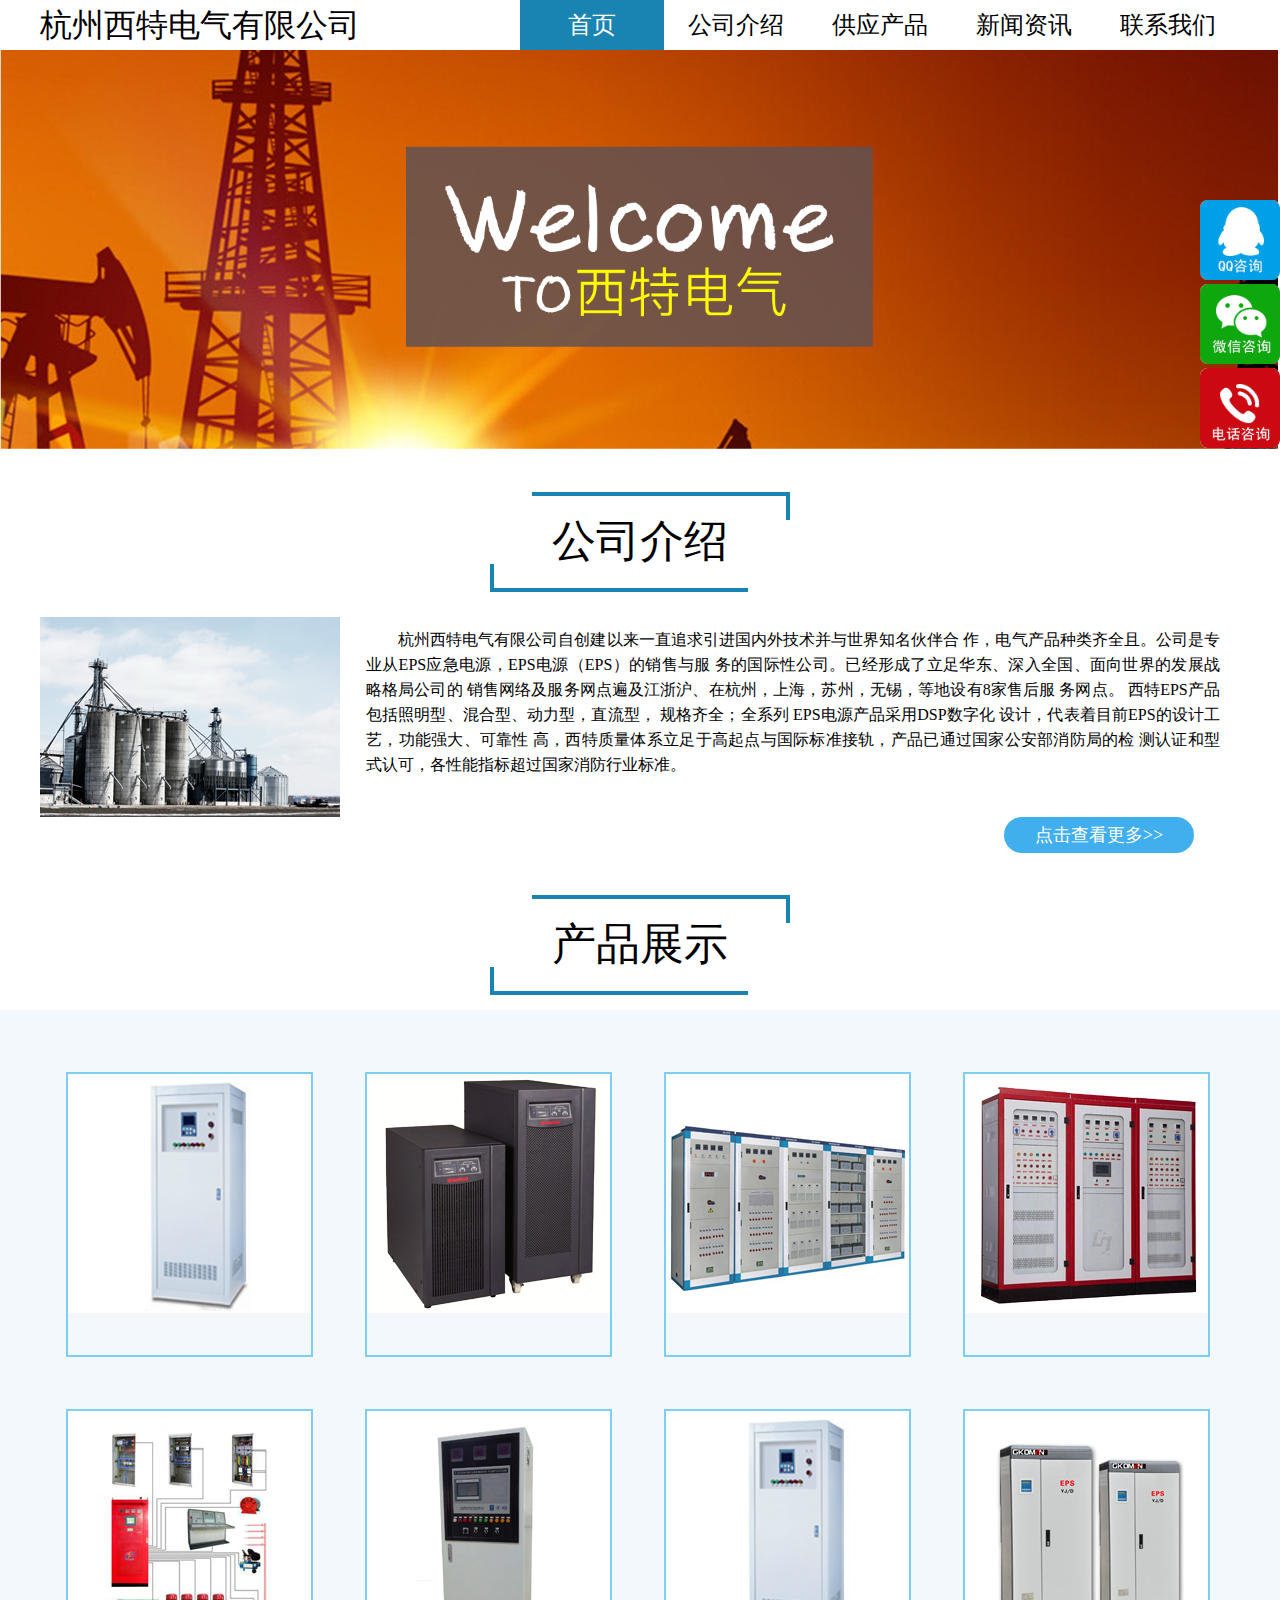
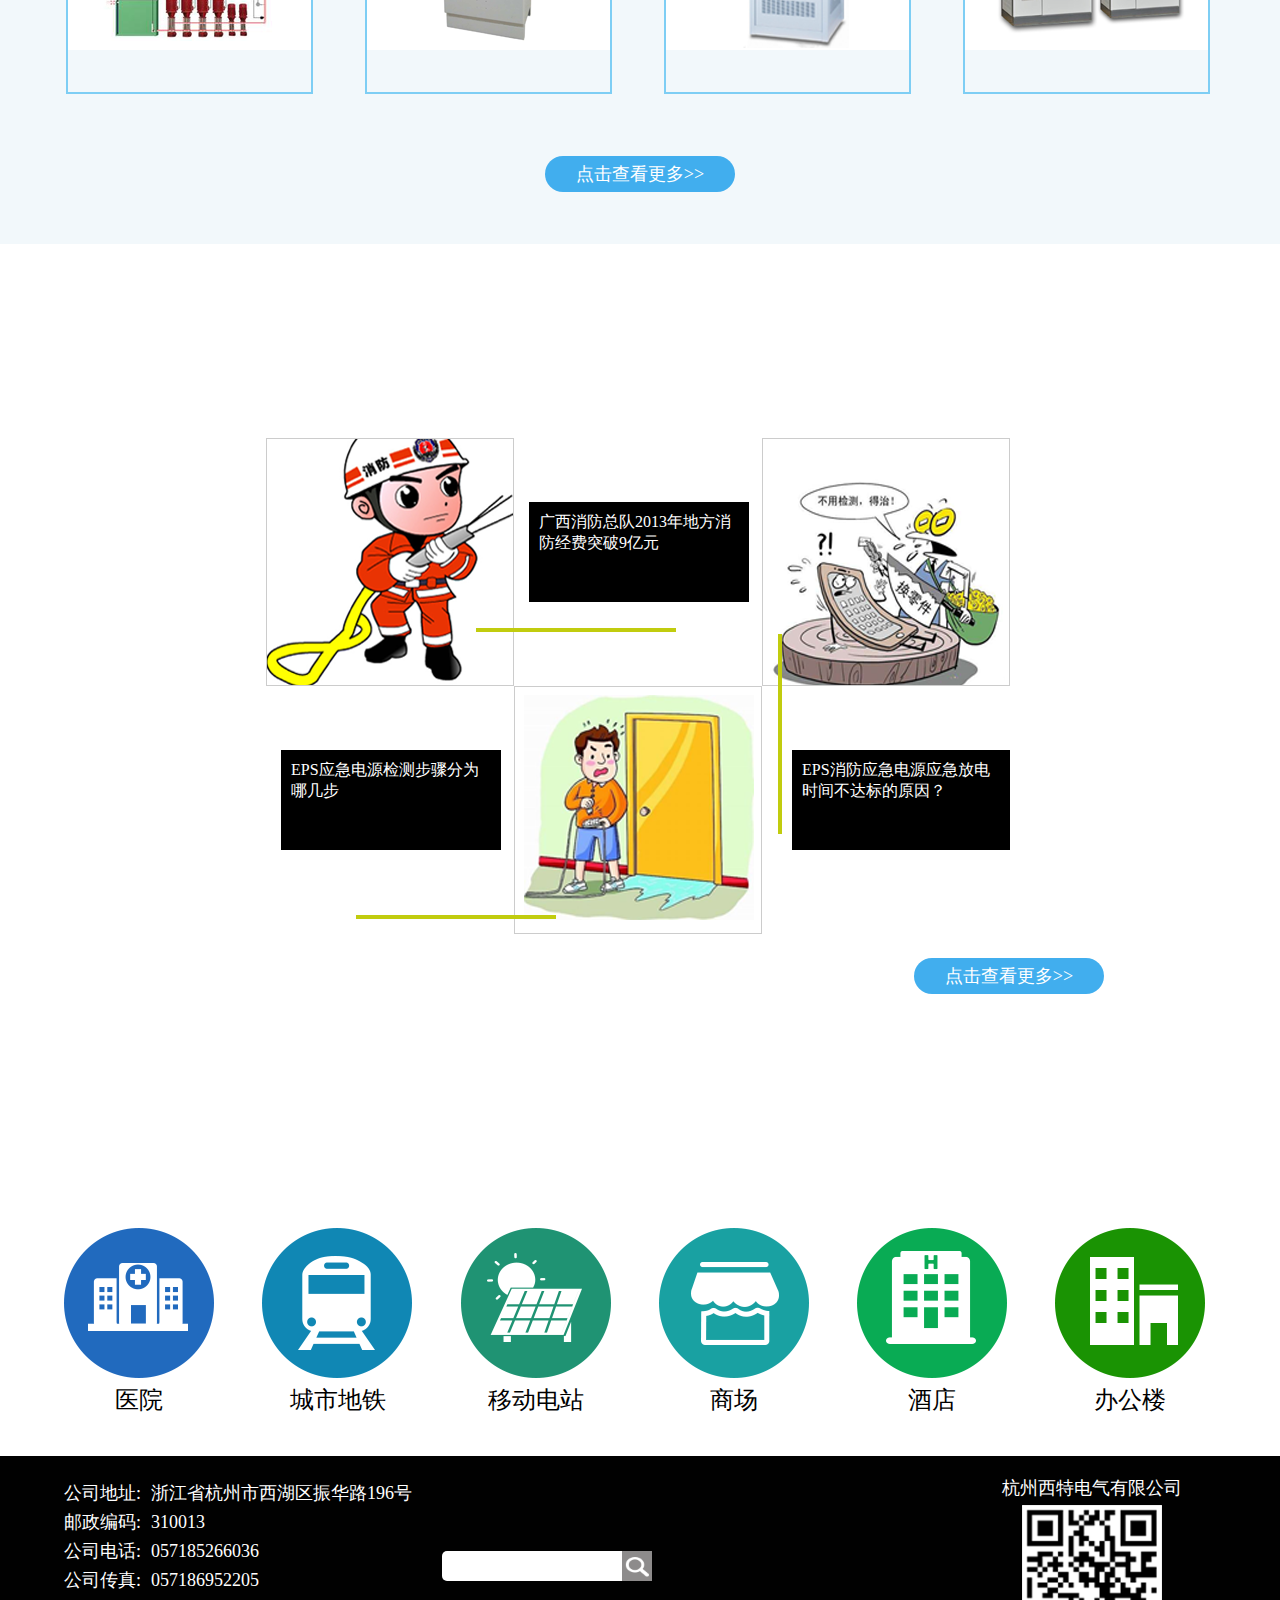
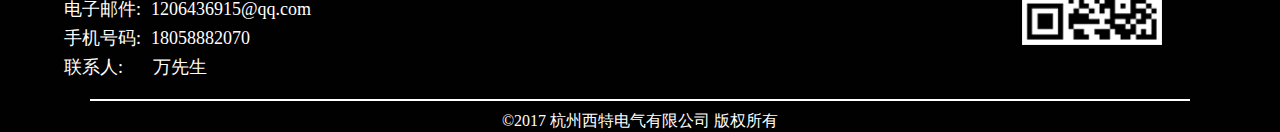
<file: 杭州西特电气有限公司/index.html>
<!DOCTYPE html>
<html>
<head>
	<meta charset="utf-8">
	<title>杭州西特有限公司首页</title>
	<link rel="stylesheet" type="text/css" href="./css/reset.css">
	<link rel="stylesheet" type="text/css" href="./css/index.css">
	<link rel="stylesheet" type="text/css" href="./css/animate.min.css">
</head>
<body>
	<div class="index">
		<div class="header">
			<div class="nav">
				<div class="nav_icon fl animated bounceInRight">
					杭州西特电气有限公司
				</div>

				<div class="nav_list fr">
					<ul>
						<li><a href="./index.html">首页</a></li>
						<li><a href="./company_intro.html">公司介绍</a></li>
						<li><a href="./product.html">供应产品</a></li>
						<li><a href="./news_center.html">新闻资讯</a></li>
						<li><a href="./contack.html">联系我们</a></li>
					</ul>
				</div>

			</div>
				<!-- 轮播 -->
			<div class="section">
            	<!-- 图片展示区 -->
            	<div id="show" class="banner">

            		<!-- 轮播图片 -->
               		<ul id="banner" class="banner-show">
                    
                	</ul>

                	<div class="layer">
	                    <!-- 左右箭头 -->
	                    <span id="prev" class="l">&lt;</span>
	                    <span id="next" class="r">&gt;</span>
	                    <!-- 图片的下标索引 -->
	                    <ul id="index" class="index"></ul>
                    </div>
                
                </div>
            </div>
        </div>
		
		<div class="content">
			<div class="company_intro">
				<div class="head">
					<div class="top_border"></div>					
						公司介绍
					<div class="sup_border"></div>
				</div>
				<div class="company_intro_text">
					<div class="company_intro_text_left">
						<img src="./images/company_intro.png">
					</div>
					<div class="company_intro_text_right">
						杭州西特电气有限公司自创建以来一直追求引进国内外技术并与世界知名伙伴合
					   作，电气产品种类齐全且。公司是专业从EPS应急电源，EPS电源（EPS）的销售与服
					   务的国际性公司。已经形成了立足华东、深入全国、面向世界的发展战略格局公司的
					   销售网络及服务网点遍及江浙沪、在杭州，上海，苏州，无锡，等地设有8家售后服
					   务网点。 西特EPS产品包括照明型、混合型、动力型，直流型， 规格齐全；全系列
					   EPS电源产品采用DSP数字化 设计，代表着目前EPS的设计工艺，功能强大、可靠性
					   高，西特质量体系立足于高起点与国际标准接轨，产品已通过国家公安部消防局的检
					   测认证和型式认可，各性能指标超过国家消防行业标准。
					</div>
					<div class="checkmore">
						点击查看更多>>
					</div>
				</div>
			</div>

			<div class="product_show">
				<div class="product_show_top">
					<div class="head">
						<div class="top_border"></div>					
							产品展示
						<div class="sup_border"></div>
					</div>
				</div>

				<div class="product_show_list">
						<ul>
				        	<li><img src="images/product_7.png"><div>EPS消防应急电源</div></li>
				        	<li><img src="images/product_2.png"><div>UPS不间断电源</div></li>
				        	<li><img src="images/product_3.png"><div>直流屏电源</div></li>
				        	<li><img src="images/product_4.png"><div>消防巡检控制柜</div></li>
				        	<li><img src="images/product_5.png"><div>多功能消防巡检柜</div></li>
				        	<li><img src="images/product_6.png"><div>数字智能巡检柜</div></li>
				        	<li><img src="images/product_7.png"><div>ZLUS系列应急电源 </div></li>
				        	<li><img src="images/product_8.png"><div>EPS电源</div></li>
				        </ul>
				        <div class="product_show_list_more">
							点击查看更多>>
						</div>
				</div>				
			</div>

			<!-- 新闻资讯 -->
			<div class="news">
				<div class="head">
					<div class="top_border"></div>					
							新闻资讯
					<div class="sup_border"></div>
				</div>
				<div class="news_list">
					<ul>
				        <li><img src="images/news_pic_1.png"></li>
				        <li class="text"><div>广西消防总队2013年地方消防经费突破9亿元</div></li>
				        <li><img src="images/news_pic_2.png"></li>
				        <li class="text"><div>EPS应急电源检测步骤分为哪几步</div></li>
				        <li><img src="images/news_pic_3.png"></li>
				        <li class="text"><div class="news_list_last">EPS消防应急电源应急放电时间不达标的原因？</div></li>
				    </ul>
				    <div class="line1"></div>
				    <div class="line2"></div>
				    <div class="line3"></div>	    
				</div>
				<div class="news_list_more">
				    	点击查看更多>>
				    </div>
			</div>

			<!-- 应用领域 -->
			<div class="app_around">
				<div class="head">
					<div class="top_border"></div>					
						应用领域
					<div class="sup_border"></div>
				</div>

				<div class="app_around_list">
					<ul>
				        <li><a href="#"><img src="images/app_pic_1.png"><div>医院</div></a></li>
				        <li><a href="#"><img src="images/app_pic_2.png"><div>城市地铁</div></a></li>
				        <li><a href="#"><img src="images/app_pic_3.png"><div>移动电站</div></a></li>
				        <li><a href="#"><img src="images/app_pic_4.png"><div>商场</div></a></li>
				        <li><a href="#"><img src="images/app_pic_5.png"><div>酒店</div></a></li>
				        <li><a href="#"><img src="images/app_pic_6.png"><div>办公楼</div></a></li>
				    </ul>
				</div>
			</div>

			<div class="other">
				<ul>
					<li><img src="./images/fixed_QQ.png"></li>
					<li><img src="./images/fixed_wechat.png"></li>
					<li><img src="./images/fixed_tel.png"></li>
				</ul>
			</div>
			
		</div>
		<div class="footer">
			<div class="footer_text">
				<div class="footer_left">
					<ul>
						<li><span>公司地址:</span>浙江省杭州市西湖区振华路196号</li>
						<li><span>邮政编码:</span>310013</li>
						<li><span>公司电话:</span>057185266036</li>
						<li><span>公司传真:</span>057186952205</li>
						<li><span>电子邮件:</span>1206436915@qq.com</li>
						<li><span>手机号码:</span>18058882070</li>
						<li><span>联系人:</span>万先生</li>
					</ul>
				</div>
				<div class="footer_center">
					<input type="text" name=""><div><img src="./images/search.png"></div>
				</div>
				<div class="footer_right">
					<div class="ercode">杭州西特电气有限公司</div>
					<div class="ercode_img"><img src="./images/erweima.png"></div>
				</div>
			</div>
			<div class="line">©2017&nbsp;杭州西特电气有限公司&nbsp;版权所有</div>
		</div>
	</div>

	<script type="text/javascript" src="./js/jquery-1.11.3.min.js"></script>
    <script type="text/javascript" src="./js/banner.js"></script>
    <script type="text/javascript" src="./js/bootstrap.min.js"></script>
    <script type="text/javascript" src="./js/jquery.aniview.min.js"></script>
    <script type="text/javascript">
    $(function(){
    	var i={
			animateThreshold:100,
			//正数值表示元素进入视口指定的像素值之后才会触发动画序列，负数值表示在元素进入视口之前多少像素就触发动画序列  默认值为 0
			scrollPollInterval: 20
			//测试用户滚动的频率。单位毫秒，这是jQuery内置的"scroll"事件的延伸  默认值为  20  
			};
		
		$(".head").addClass("aniview").attr("av-animation","bounceInRight");
		
		$(".aniview").AniView(i);
    })
    </script>
</body>
</html>
</file>
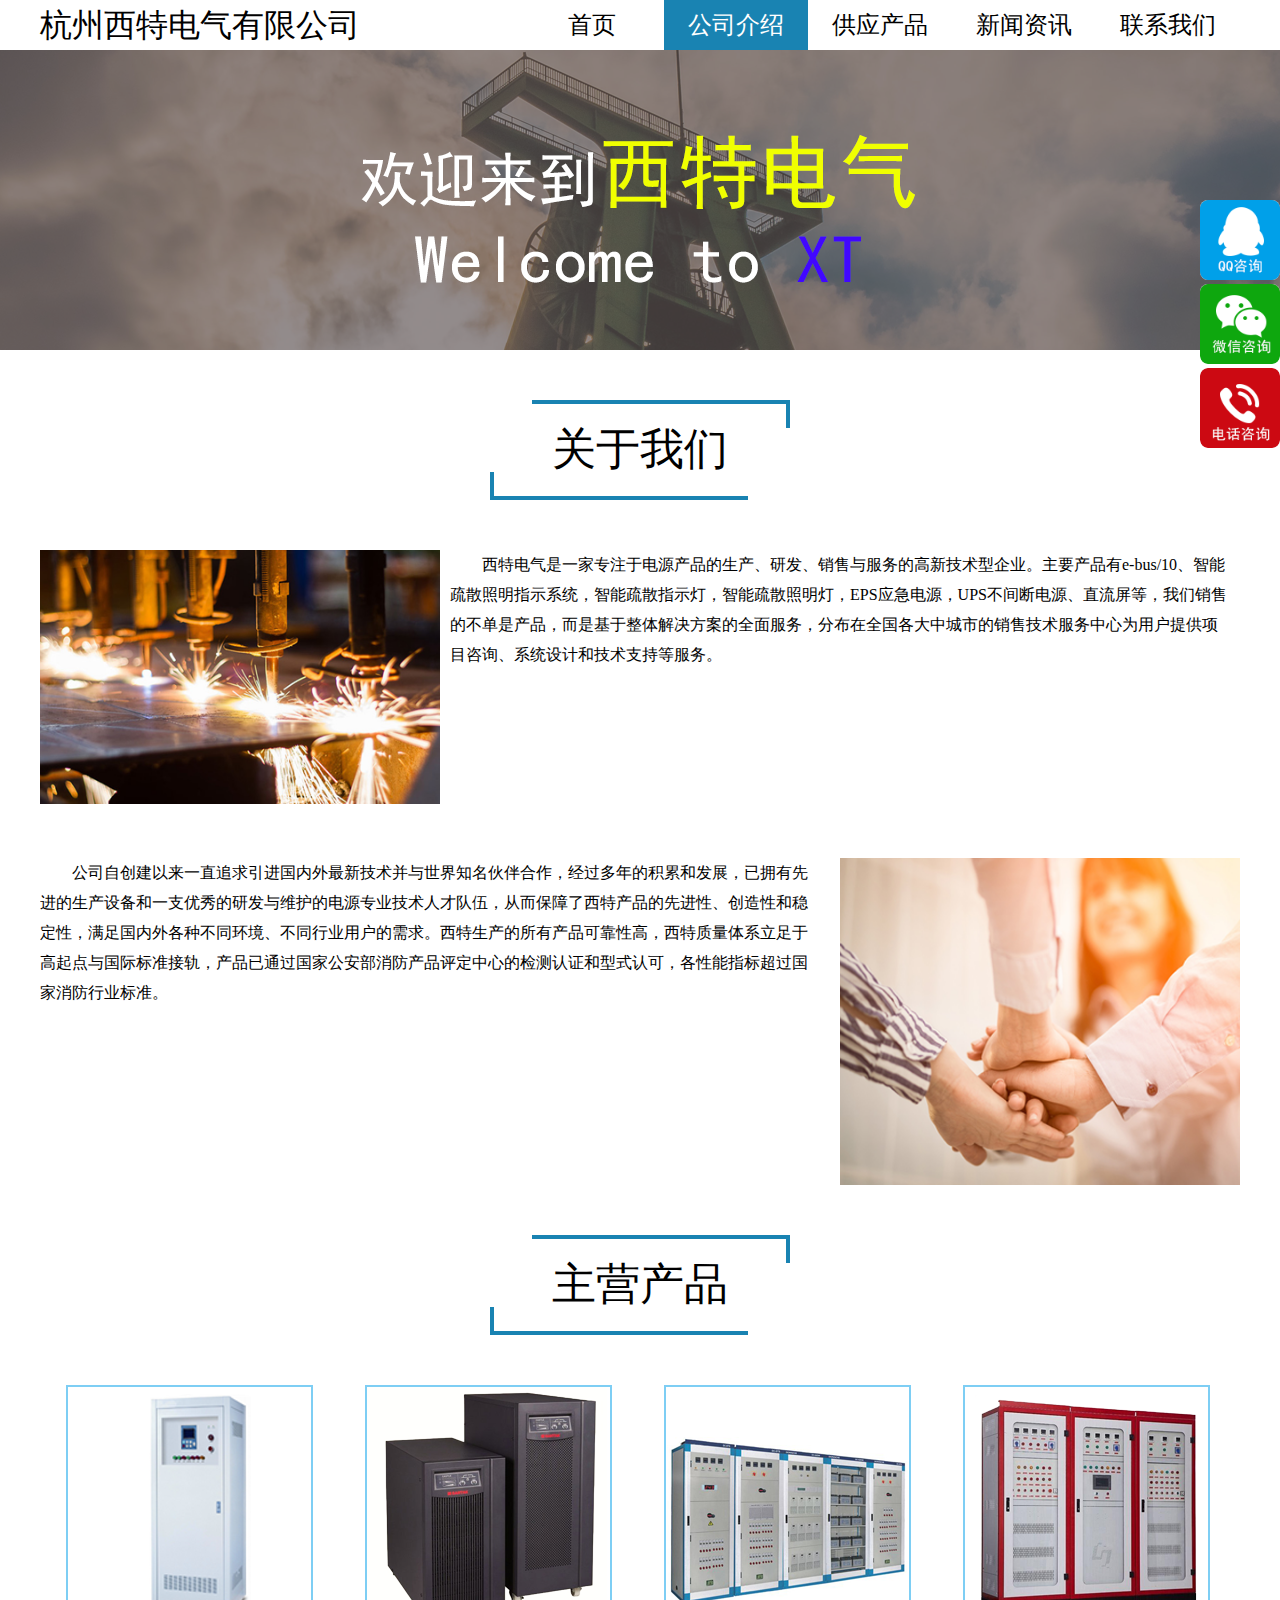
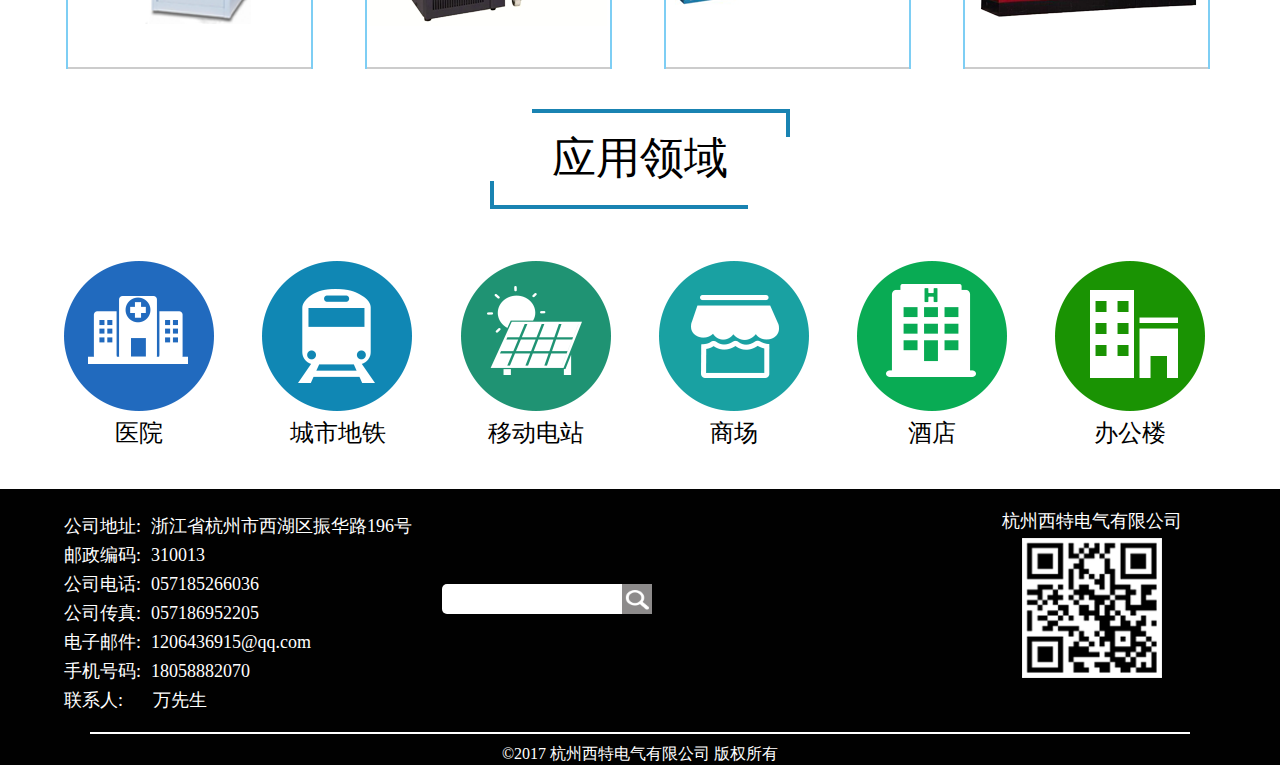
<file: 杭州西特电气有限公司/company_intro.html>
<!DOCTYPE html>
<html>
<head>
	<meta charset="utf-8">
	<title>杭州西特有限公司介绍</title>
	<link rel="stylesheet" type="text/css" href="./css/reset.css">
	<link rel="stylesheet" type="text/css" href="./css/company_intro.css">

</head>
<body>
	<div class="company_intro">
		<div class="header">
			<div class="nav">
				<div class="nav_icon fl animated bounceInRight">
					杭州西特电气有限公司
				</div>

				<div class="nav_list fr">
					<ul>
						<li><a href="./index.html">首页</a></li>
						<li><a href="./company_intro.html">公司介绍</a></li>
						<li><a href="./product.html">供应产品</a></li>
						<li><a href="./news_center.html">新闻资讯</a></li>
						<li><a href="./contack.html">联系我们</a></li>
					</ul>
				</div>

			</div>
			<div class="company_intro_banner">
				<img src="./images/company_intro_banner.png">
			</div>
        </div>

        <div class="content">
        	<div class="about_us">
        		<div class="head">
        			<div class="top_border"></div>					
						关于我们
					<div class="sup_border"></div>
        		</div>
        		<div class="about_us_top">
        			<div class="fl"><img src="./images/about_us_1.png"></div>
        			<div class="about_us_top_text">    西特电气是一家专注于电源产品的生产、研发、销售与服务的高新技术型企业。主要产品有e-bus/10、智能疏散照明指示系统，智能疏散指示灯，智能疏散照明灯，EPS应急电源，UPS不间断电源、直流屏等，我们销售的不单是产品，而是基于整体解决方案的全面服务，分布在全国各大中城市的销售技术服务中心为用户提供项目咨询、系统设计和技术支持等服务。</div>
        		</div>
        		<div class="about_us_sup">
        			<div class="fr"><img src="./images/about_us_2.png"></div>
        			<div class="about_us_sup_text">        公司自创建以来一直追求引进国内外最新技术并与世界知名伙伴合作，经过多年的积累和发展，已拥有先进的生产设备和一支优秀的研发与维护的电源专业技术人才队伍，从而保障了西特产品的先进性、创造性和稳定性，满足国内外各种不同环境、不同行业用户的需求。西特生产的所有产品可靠性高，西特质量体系立足于高起点与国际标准接轨，产品已通过国家公安部消防产品评定中心的检测认证和型式认可，各性能指标超过国家消防行业标准。 </div>
        		</div>
        	</div>

        	<div class="main_pro">
        		<div class="head">
        			<div class="top_border"></div>					
						主营产品
					<div class="sup_border"></div>
        		</div>
        		<div class="main_pro_list">
        			<ul>
        				<li><img src="images/product_7.png"><div>EPS消防应急电源</div></li>
				        <li><img src="images/product_2.png"><div>UPS不间断电源</div></li>
				        <li><img src="images/product_3.png"><div>直流屏电源</div></li>
				        <li><img src="images/product_4.png"><div>消防巡检控制柜</div></li>
        			</ul>
        		</div>
        	</div>

        	<div class="app_around">
				<div class="head">
					<div class="top_border"></div>					
						应用领域
					<div class="sup_border"></div>
				</div>

				<div class="app_around_list">
					<ul>
				        <li><a href="#"><img src="images/app_pic_1.png"><div>医院</div></a></li>
				        <li><a href="#"><img src="images/app_pic_2.png"><div>城市地铁</div></a></li>
				        <li><a href="#"><img src="images/app_pic_3.png"><div>移动电站</div></a></li>
				        <li><a href="#"><img src="images/app_pic_4.png"><div>商场</div></a></li>
				        <li><a href="#"><img src="images/app_pic_5.png"><div>酒店</div></a></li>
				        <li><a href="#"><img src="images/app_pic_6.png"><div>办公楼</div></a></li>
				    </ul>
				</div>
			</div>

			<div class="other">
				<ul>
					<li><img src="./images/fixed_QQ.png"></li>
					<li><img src="./images/fixed_wechat.png"></li>
					<li><img src="./images/fixed_tel.png"></li>
				</ul>
			</div>
        </div>

        <div class="footer">
			<div class="footer_text">
				<div class="footer_left">
					<ul>
						<li><span>公司地址:</span>浙江省杭州市西湖区振华路196号</li>
						<li><span>邮政编码:</span>310013</li>
						<li><span>公司电话:</span>057185266036</li>
						<li><span>公司传真:</span>057186952205</li>
						<li><span>电子邮件:</span>1206436915@qq.com</li>
						<li><span>手机号码:</span>18058882070</li>
						<li><span>联系人:</span>万先生</li>
					</ul>
				</div>
				<div class="footer_center">
					<input type="text" name=""><div><img src="./images/search.png"></div>
				</div>
				<div class="footer_right">
					<div class="ercode">杭州西特电气有限公司</div>
					<div class="ercode_img"><img src="./images/erweima.png"></div>
				</div>
			</div>
			<div class="line">©2017&nbsp;杭州西特电气有限公司&nbsp;版权所有</div>
		</div>
	</div>

</body>
</html>
</file>
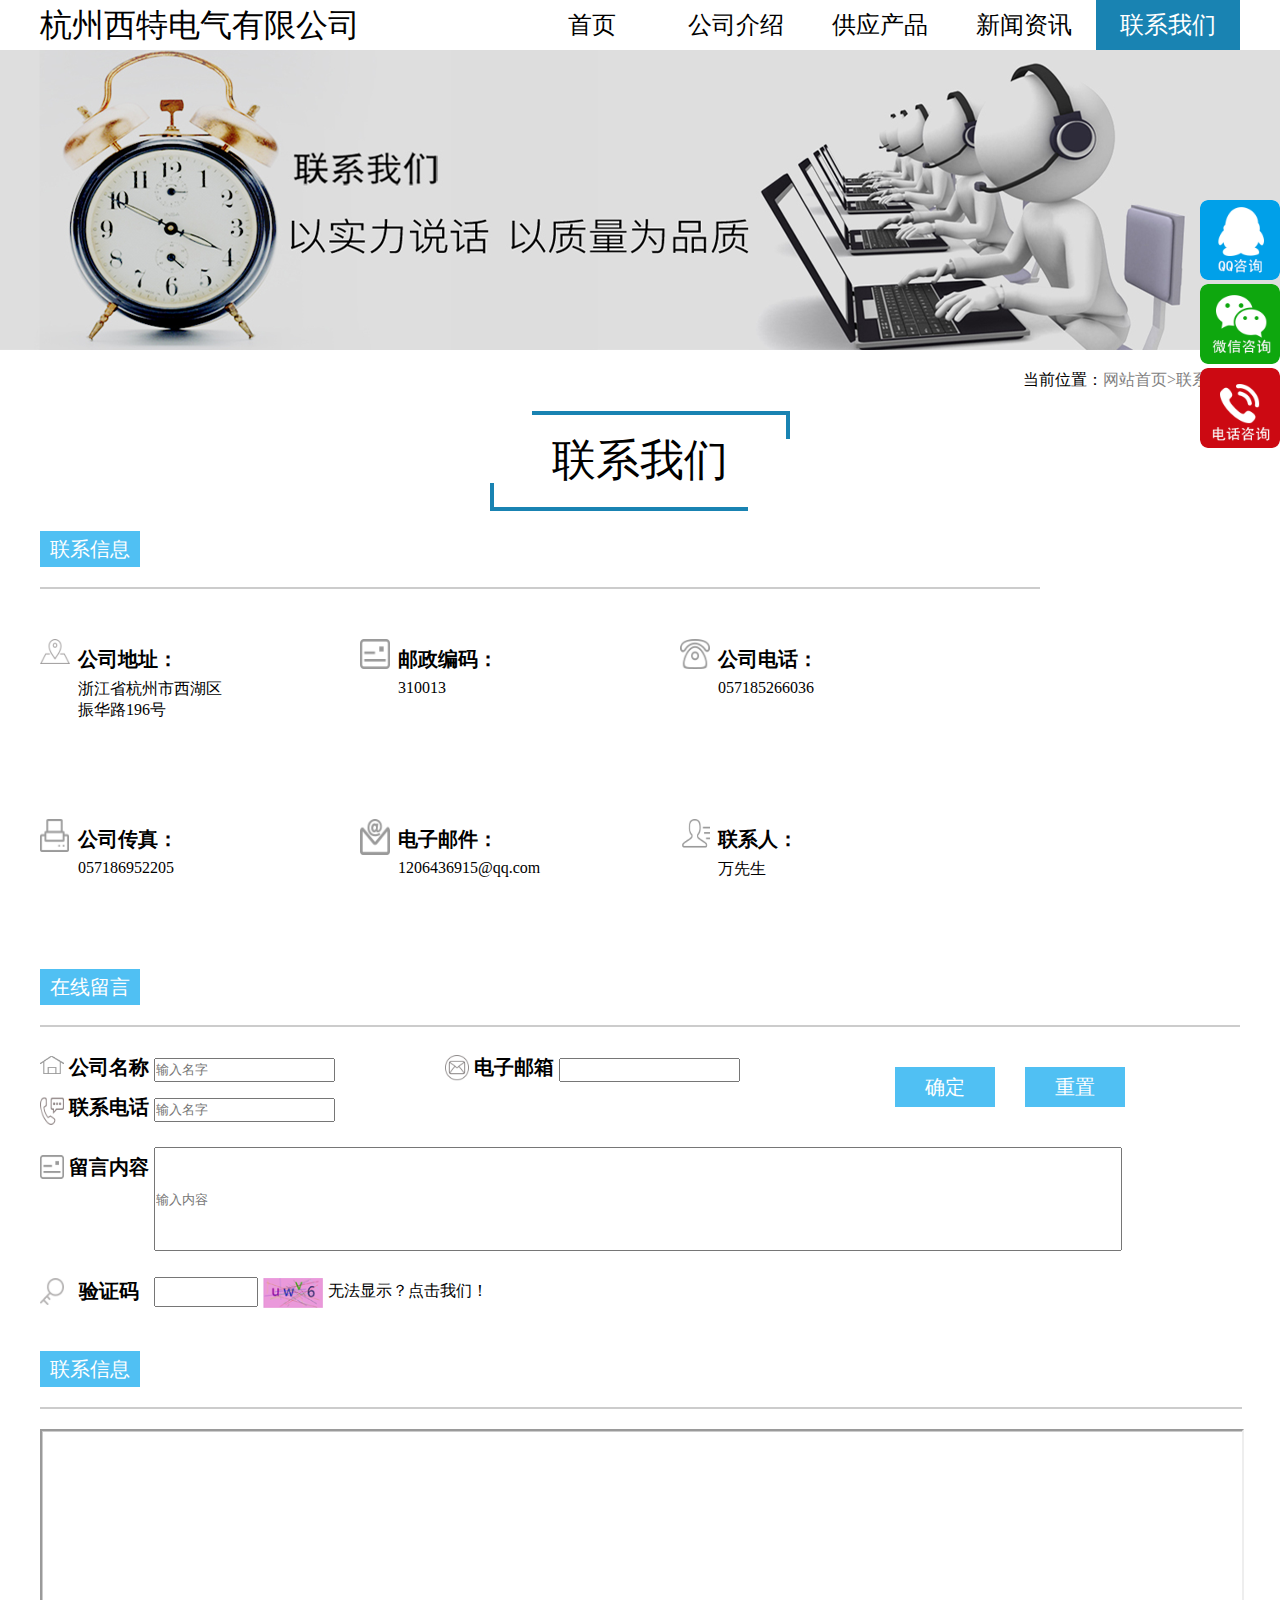
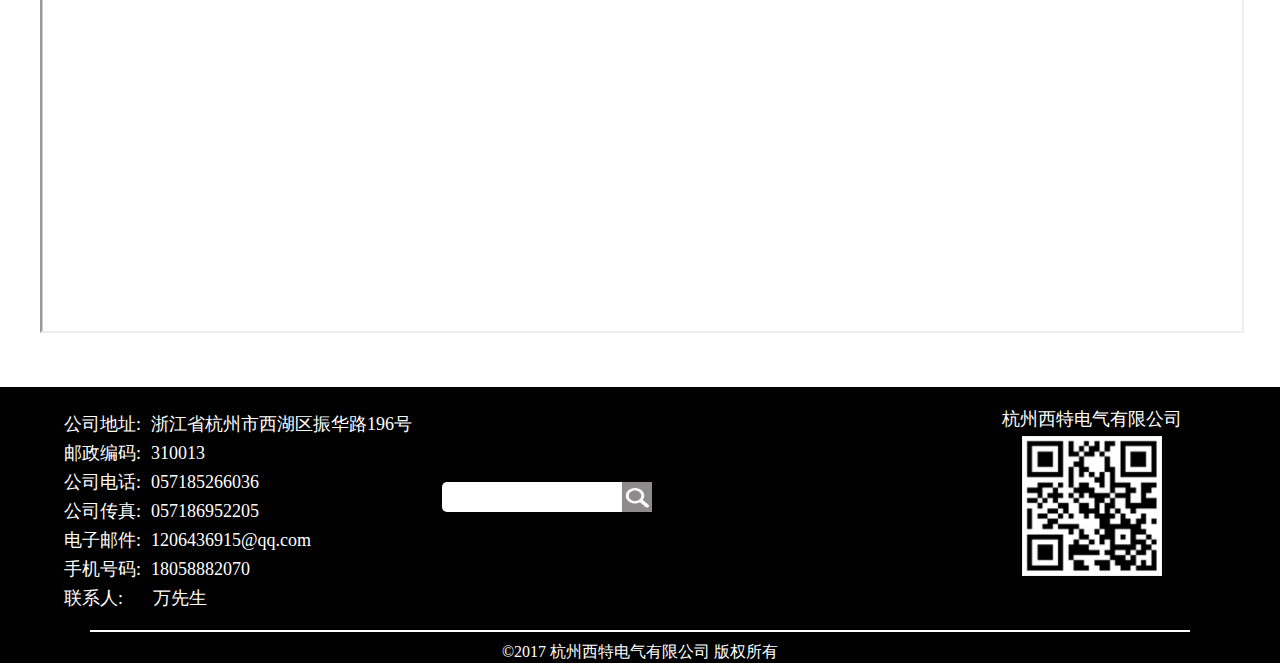
<file: 杭州西特电气有限公司/contack.html>
<!DOCTYPE html>
<html>
<head>
	<meta charset="utf-8">
	<title>杭州西特有限公司联系我们</title>
	<link rel="stylesheet" type="text/css" href="./css/reset.css">
	<link rel="stylesheet" type="text/css" href="./css/contack.css">
</head>
<body>
	<div class="contack">
		<div class="header">
			<div class="nav">
				<div class="nav_icon fl animated bounceInRight">
					杭州西特电气有限公司
				</div>

				<div class="nav_list fr">
					<ul>
						<li><a href="./index.html">首页</a></li>
						<li><a href="./company_intro.html">公司介绍</a></li>
						<li><a href="./product.html">供应产品</a></li>
						<li><a href="./news_center.html">新闻资讯</a></li>
						<li><a href="./contack.html">联系我们</a></li>
					</ul>
				</div>

			</div>
			<div class="contack_banner">
				<img src="./images/contact_Us_banner.png" name=""/>
			</div>
        </div>

        <div class="content">
        	<div class="contack_nav">
        		<ul>
        			<li>当前位置：</li>
        			<li><a href="">网站首页></a></li>
        			<li><a href="">联系我们</a></li>       			
        		</ul>
        	</div>

        	<div class="content_text">
        		<div class="head">
        			<div class="top_border"></div>					
						联系我们
					<div class="sup_border"></div>
        		</div>

        		<div class="contack_detail">
        			<div class="contack_detail_title">联系信息</div>
        			<div class="contack_detail_text">
        				<ul>
        					<li>
        						<img src="./images/where.png">
        						<div><p>公司地址：</p>
        						浙江省杭州市西湖区振华路196号</div>	
							</li>

        					<li>
        						<img src="./images/yz_code.png">
        						<div><p>邮政编码：</p>310013</div>
        					</li>
        					<li>
        						<img src="./images/tel_com.png">
        						<div><p>公司电话：</p>057185266036</div>
        					</li>
        					<li>
        						<img src="./images/tel_for.png">
        						<div><p>公司传真：</p>057186952205</div>
        					</li>
        					<li>
        						<img src="./images/e_mial.png">
        						<div><p>电子邮件：</p>1206436915@qq.com</div>
        					</li>
        					<li>
        						<img src="./images/caller.png">
        						<div><p>联系人：</p>万先生</div>
        					</li>
        				</ul>
        			</div>
        		</div>

        		<div class="person_message">
        			<div class="person_message_title">
        				在线留言
        			</div>
        			<form>
        				<div class="com_name">
        					<div class="com_name_img"><img src="./images/c_n_icon.png"></div>
        					<div class="com_name_text">公司名称</div>
        					<div><input type="text" name="" placeholder="输入名字"></div>
        				</div>

        				<div class="com_name">
        					<div class="com_name_img"><img src="./images/e-mail_icon.png"></div>
        					<div class="com_name_text">电子邮箱</div>
        					<div><input type="text" name="" placeholder=""></div>
        				</div>

        				<div class="com_name">
        					<div class="com_name_img"><img src="./images/tel_cc.png"></div>
        					<div class="com_name_text">联系电话</div>
        					<div><input type="text" name="" placeholder="输入名字"></div>
        				</div>

        				<div class="lay_out">
        					<div class="com_name_img"><img src="./images/ems.png"></div>
        					<div class="com_name_text">留言内容</div>
        					<div class="lay_out_inp"><input type="text" name="" placeholder="输入内容"></div>
        				</div>

        				<div class="check_code">
        					<div class="check_code_img"><img src="./images/id_icon.png"></div>
        					<div class="check_code_text">验证码</div>
        					<div><input type="text" name="" placeholder=""></div>
        					<div class="check_code_num"><img src="./images/id_code.png"></div>
        					<div><a href="">无法显示？点击我们！</a></div>
        				</div>
        				<span class="from_btn">
        					
        						<div class="submit">确定</div>
        						<div class="reset">重置</div>        					
        				</span>

        			</form>
        		</div>

        		<div class="map">
        			<div class="map_title">联系信息</div>
        			<div class="map_line"></div>
   
        				<iframe src="./map.html" width="1200" height="500"></iframe>
        			</div>
        		</div>
        	</div>

        	<div class="other">
				<ul>
					<li><img src="./images/fixed_QQ.png"></li>
					<li><img src="./images/fixed_wechat.png"></li>
					<li><img src="./images/fixed_tel.png"></li>
				</ul>
			</div>
        </div>

        <div class="footer">
			<div class="footer_text">
				<div class="footer_left">
					<ul>
						<li><span>公司地址:</span>浙江省杭州市西湖区振华路196号</li>
						<li><span>邮政编码:</span>310013</li>
						<li><span>公司电话:</span>057185266036</li>
						<li><span>公司传真:</span>057186952205</li>
						<li><span>电子邮件:</span>1206436915@qq.com</li>
						<li><span>手机号码:</span>18058882070</li>
						<li><span>联系人:</span>万先生</li>
					</ul>
				</div>
				<div class="footer_center">
					<input type="text" name=""><div><img src="./images/search.png"></div>
				</div>
				<div class="footer_right">
					<div class="ercode">杭州西特电气有限公司</div>
					<div class="ercode_img"><img src="./images/erweima.png"></div>
				</div>
			</div>
			<div class="line">©2017&nbsp;杭州西特电气有限公司&nbsp;版权所有</div>
		</div>
	</div>

</body>
</html>
</file>
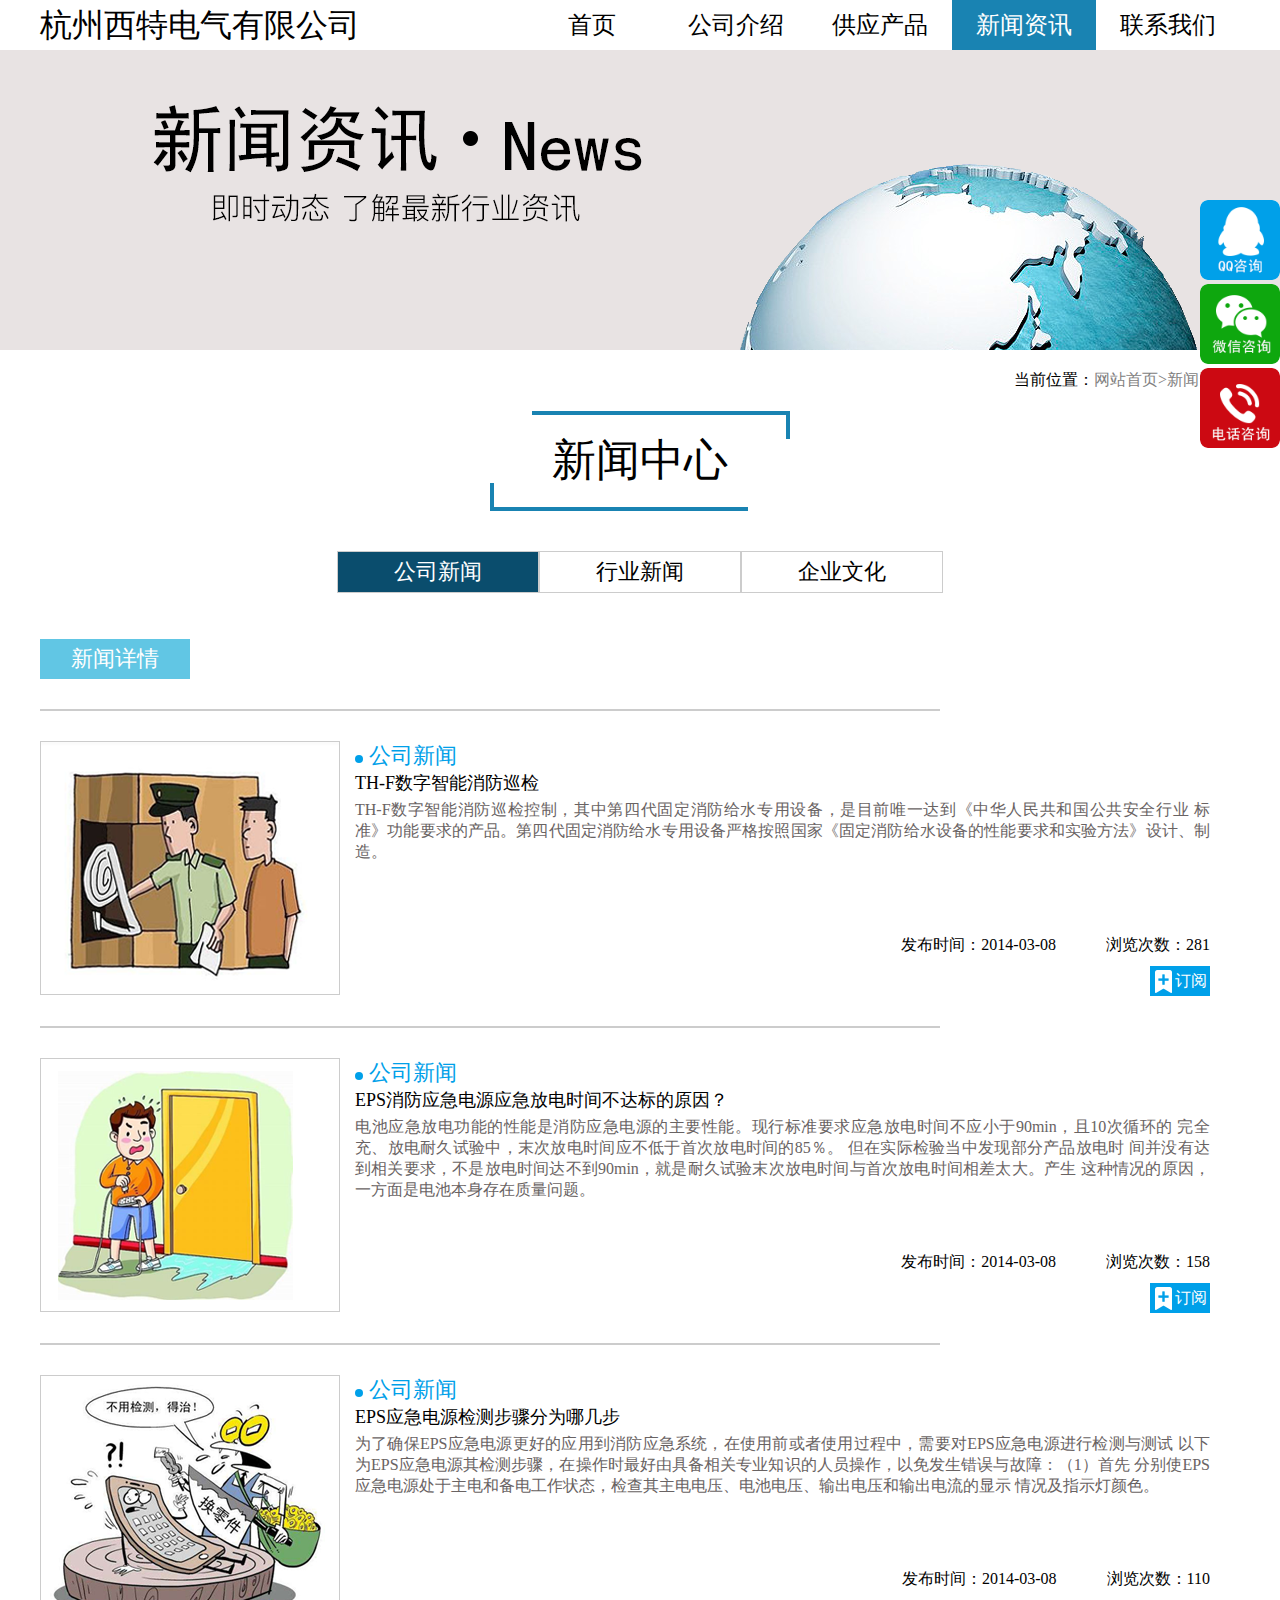
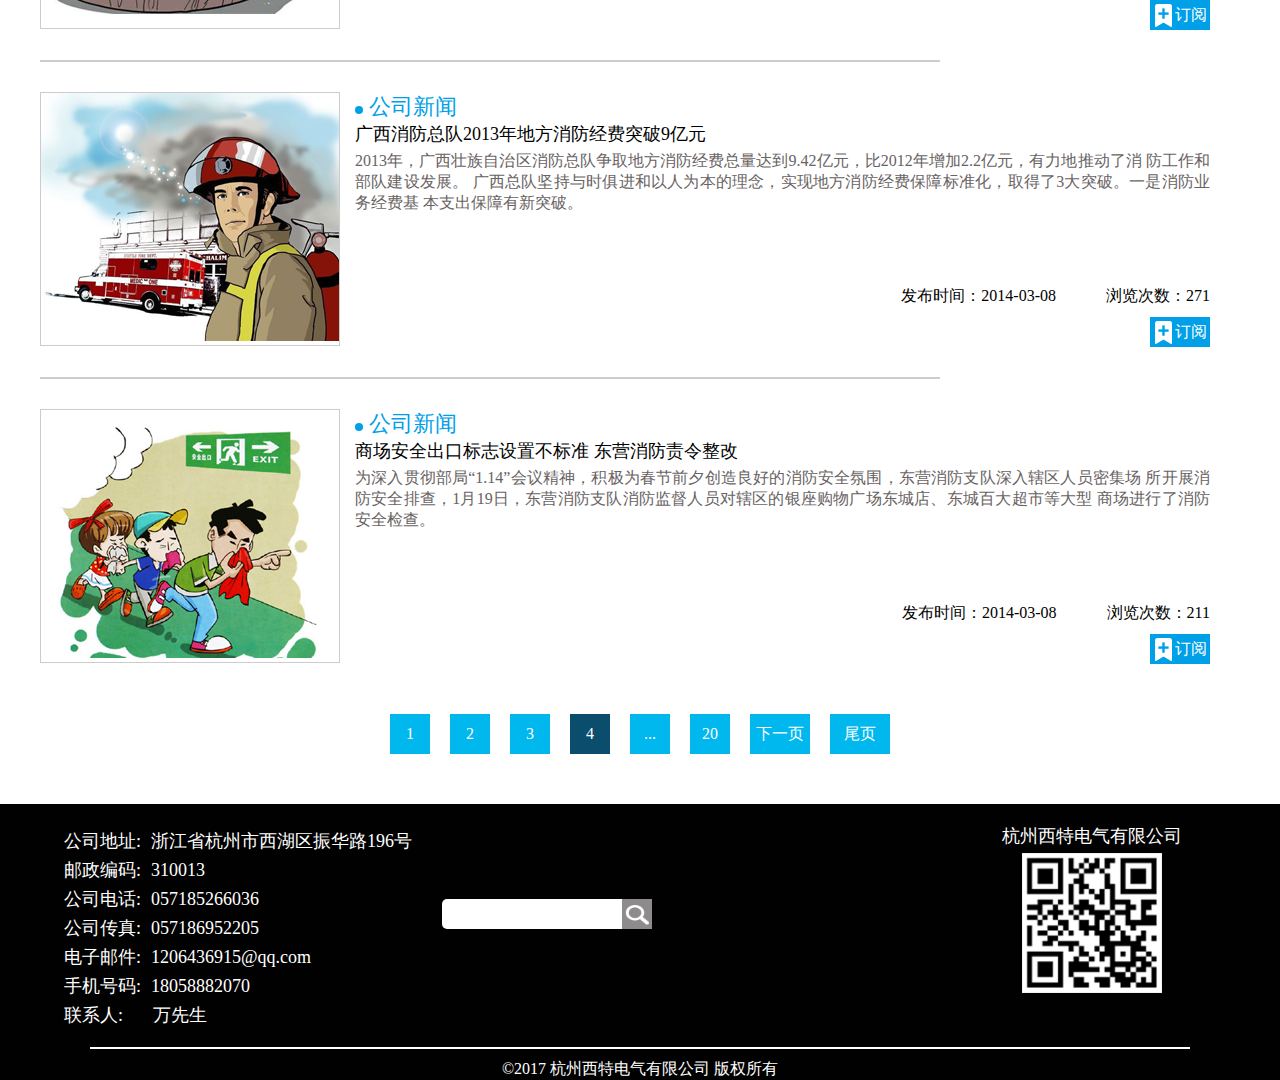
<file: 杭州西特电气有限公司/news_center.html>
<!DOCTYPE html>
<html>
<head>
	<meta charset="utf-8">
	<title>杭州西特有限公司新闻中心</title>
	<link rel="stylesheet" type="text/css" href="./css/reset.css">
	<link rel="stylesheet" type="text/css" href="./css/news_center.css">
</head>
<body>
	<div class="news_center">
		<div class="header">
			<div class="nav">
				<div class="nav_icon fl animated bounceInRight">
					杭州西特电气有限公司
				</div>

				<div class="nav_list fr">
					<ul>
						<li><a href="./index.html">首页</a></li>
						<li><a href="./company_intro.html">公司介绍</a></li>
						<li><a href="./product.html">供应产品</a></li>
						<li><a href="./news_center.html">新闻资讯</a></li>
						<li><a href="./contack.html">联系我们</a></li>
					</ul>
				</div>

			</div>
			<div class="news_banner">
				<img src="./images/news_banner.png" name=""/>
			</div>
        </div>

        <div class="content">
        	<div class="news_nav">
        		<ul>
        			<li>当前位置：</li>
        			<li><a href="./index.html">网站首页></a></li>
        			<li><a href="">新闻资讯></a></li>
        			
        		</ul>
        	</div>

        	<div class="news_list">
        		<div class="head">
        			<div class="top_border"></div>					
						新闻中心
					<div class="sup_border"></div>
        		</div>

        		<div class="news_list_paging">
        			<ul>
        				<li>公司新闻</li>
        				<li>行业新闻</li>
        				<li>企业文化</li>
        			</ul>
        		</div>

        		<div class="news_detail_title">
        			<a href="./news_detail.html">新闻详情</a>
        		</div>
        		<div class="news_detail_list">
        			<div class="news_line"></div>
        			<div class="new_text">
        				<div class="new_text_img"><img src="./images/news_list_1.png"></div>
        				<div class="new_text_detail">
        					<div class="news_biger_title"><span></span> 公司新闻</div>
        					<div class="news_small_title">TH-F数字智能消防巡检</div>
        					<div class="new_text_detail_text">TH-F数字智能消防巡检控制，其中第四代固定消防给水专用设备，是目前唯一达到《中华人民共和国公共安全行业
							标准》功能要求的产品。第四代固定消防给水专用设备严格按照国家《固定消防给水设备的性能要求和实验方法》设计、制造。
							</div>

							<div class="release">
								
								<div class="num">浏览次数：<span>281</span></div>
								<div class="time">发布时间：<span>2014-03-08</span></div>
							</div>
							<div class="care">
								<div><img src="./images/push_icon.png"></div>订阅
							</div>
        				</div>
        			</div>
        		</div>
        		<div class="news_detail_list">
        			<div class="news_line"></div>
        			<div class="new_text">
        				<div class="new_text_img"><img src="./images/news_list_2.png"></div>
        				<div class="new_text_detail">
        					<div class="news_biger_title"><span></span> 公司新闻</div>
        					<div class="news_small_title">EPS消防应急电源应急放电时间不达标的原因？</div>
        					<div class="new_text_detail_text">
        						电池应急放电功能的性能是消防应急电源的主要性能。现行标准要求应急放电时间不应小于90min，且10次循环的
								完全充、放电耐久试验中，末次放电时间应不低于首次放电时间的85％。 但在实际检验当中发现部分产品放电时
								间并没有达到相关要求，不是放电时间达不到90min，就是耐久试验末次放电时间与首次放电时间相差太大。产生
								这种情况的原因，一方面是电池本身存在质量问题。
							</div>

							<div class="release">
								
								<div class="num">浏览次数：<span>158</span></div>
								<div class="time">发布时间：<span>2014-03-08</span></div>
							</div>
							<div class="care">
								<div><img src="./images/push_icon.png"></div>订阅
							</div>
        				</div>
        			</div>
        		</div>

        		<div class="news_detail_list">
        			<div class="news_line"></div>
        			<div class="new_text">
        				<div class="new_text_img"><img src="./images/news_list_3.png"></div>
        				<div class="new_text_detail">
        					<div class="news_biger_title"><span></span> 公司新闻</div>
        					<div class="news_small_title">EPS应急电源检测步骤分为哪几步</div>
        					<div class="new_text_detail_text">
        						为了确保EPS应急电源更好的应用到消防应急系统，在使用前或者使用过程中，需要对EPS应急电源进行检测与测试
								以下为EPS应急电源其检测步骤，在操作时最好由具备相关专业知识的人员操作，以免发生错误与故障：（1）首先
								分别使EPS应急电源处于主电和备电工作状态，检查其主电电压、电池电压、输出电压和输出电流的显示
								情况及指示灯颜色。 
							</div>

							<div class="release">
								
								<div class="num">浏览次数：<span>110</span></div>
								<div class="time">发布时间：<span>2014-03-08</span></div>
							</div>
							<div class="care">
								<div><img src="./images/push_icon.png"></div>订阅
							</div>
        				</div>
        			</div>
        		</div>

        		<div class="news_detail_list">
        			<div class="news_line"></div>
        			<div class="new_text">
        				<div class="new_text_img"><img src="./images/news_list_4.png"></div>
        				<div class="new_text_detail">
        					<div class="news_biger_title"><span></span> 公司新闻</div>
        					<div class="news_small_title">广西消防总队2013年地方消防经费突破9亿元</div>
        					<div class="new_text_detail_text">
        						2013年，广西壮族自治区消防总队争取地方消防经费总量达到9.42亿元，比2012年增加2.2亿元，有力地推动了消
								防工作和部队建设发展。
								广西总队坚持与时俱进和以人为本的理念，实现地方消防经费保障标准化，取得了3大突破。一是消防业务经费基
								本支出保障有新突破。
							</div>

							<div class="release">
								
								<div class="num">浏览次数：<span>271</span></div>
								<div class="time">发布时间：<span>2014-03-08</span></div>
							</div>
							<div class="care">
								<div><img src="./images/push_icon.png"></div>订阅
							</div>
        				</div>
        			</div>
        		</div>

        		<div class="news_detail_list">
        			<div class="news_line"></div>
        			<div class="new_text">
        				<div class="new_text_img"><img src="./images/news_list_5.png"></div>
        				<div class="new_text_detail">
        					<div class="news_biger_title"><span></span> 公司新闻</div>
        					<div class="news_small_title">商场安全出口标志设置不标准 东营消防责令整改</div>
        					<div class="new_text_detail_text">
        						为深入贯彻部局“1.14”会议精神，积极为春节前夕创造良好的消防安全氛围，东营消防支队深入辖区人员密集场
								所开展消防安全排查，1月19日，东营消防支队消防监督人员对辖区的银座购物广场东城店、东城百大超市等大型
								商场进行了消防安全检查。
							</div>

							<div class="release">
								
								<div class="num">浏览次数：<span>211</span></div>
								<div class="time">发布时间：<span>2014-03-08</span></div>
							</div>
							<div class="care">
								<div><img src="./images/push_icon.png"></div>订阅
							</div>
        				</div>
        			</div>
        		</div>
        	</div>
        	<div class="paging">
        		<ul>
        			<li>1</li>
        			<li>2</li>
        			<li>3</li>
        			<li>4</li>
        			<li>...</li>
        			<li>20</li>
        			<li>下一页</li>
        			<li>尾页</li>
        		</ul>
        	</div>

        	<div class="other">
				<ul>
					<li><img src="./images/fixed_QQ.png"></li>
					<li><img src="./images/fixed_wechat.png"></li>
					<li><img src="./images/fixed_tel.png"></li>
				</ul>
			</div>
        </div>

        <div class="footer">
			<div class="footer_text">
				<div class="footer_left">
					<ul>
						<li><span>公司地址:</span>浙江省杭州市西湖区振华路196号</li>
						<li><span>邮政编码:</span>310013</li>
						<li><span>公司电话:</span>057185266036</li>
						<li><span>公司传真:</span>057186952205</li>
						<li><span>电子邮件:</span>1206436915@qq.com</li>
						<li><span>手机号码:</span>18058882070</li>
						<li><span>联系人:</span>万先生</li>
					</ul>
				</div>
				<div class="footer_center">
					<input type="text" name=""><div><img src="./images/search.png"></div>
				</div>
				<div class="footer_right">
					<div class="ercode">杭州西特电气有限公司</div>
					<div class="ercode_img"><img src="./images/erweima.png"></div>
				</div>
			</div>
			<div class="line">©2017&nbsp;杭州西特电气有限公司&nbsp;版权所有</div>
		</div>
	</div>

</body>
</html>
</file>
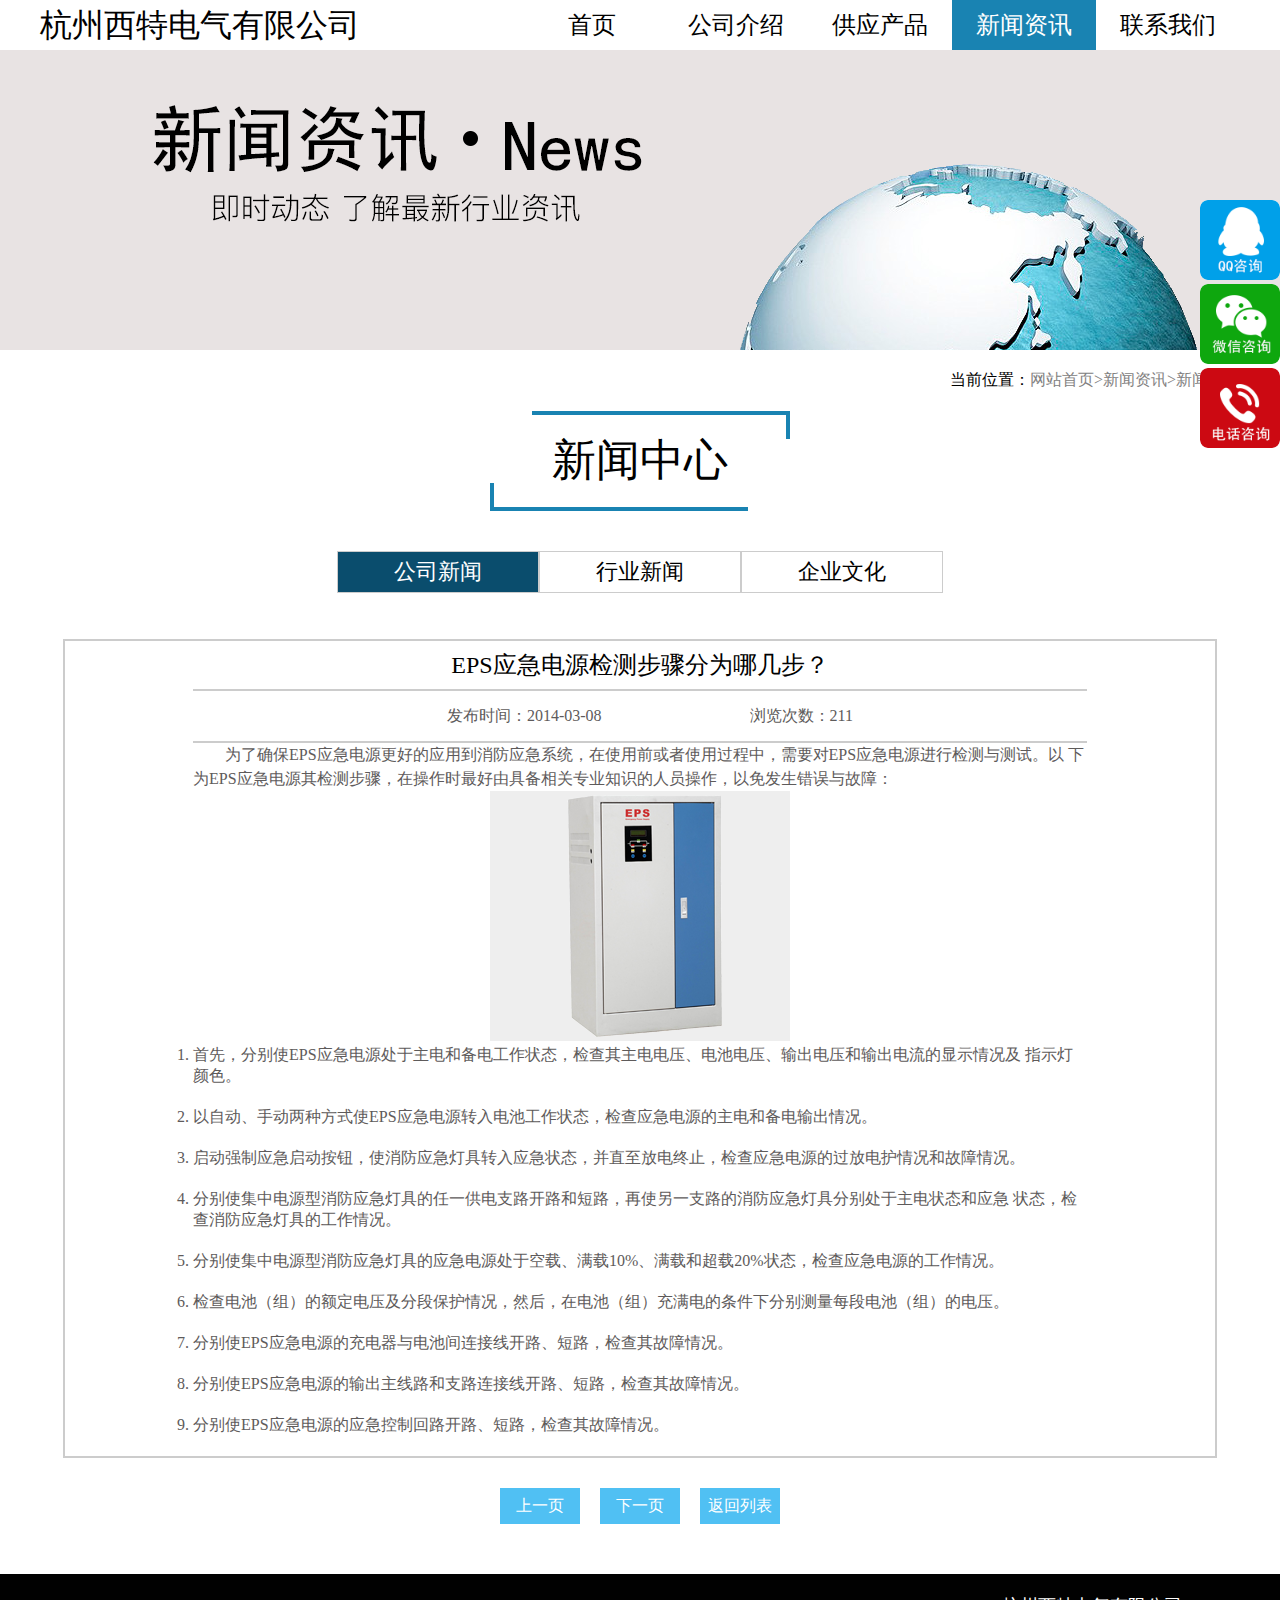
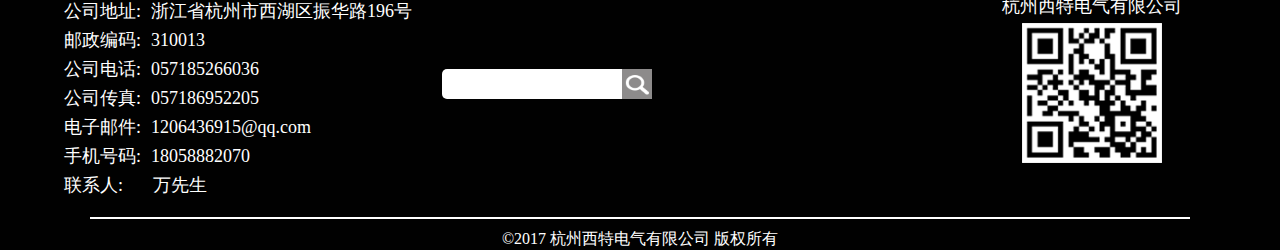
<file: 杭州西特电气有限公司/news_detail.html>
<!DOCTYPE html>
<html>
<head>
	<meta charset="utf-8">
	<title>杭州西特有限公司新闻详情</title>
	<link rel="stylesheet" type="text/css" href="./css/reset.css">
	<link rel="stylesheet" type="text/css" href="./css/news_detail.css">
</head>
<body>
	<div class="news_detail">
		<div class="header">
			<div class="nav">
				<div class="nav_icon fl animated bounceInRight">
					杭州西特电气有限公司
				</div>

				<div class="nav_list fr">
					<ul>
						<li><a href="./index.html">首页</a></li>
						<li><a href="./company_intro.html">公司介绍</a></li>
						<li><a href="./product.html">供应产品</a></li>
						<li><a href="./news_center.html">新闻资讯</a></li>
						<li><a href="./contack.html">联系我们</a></li>
					</ul>
				</div>

			</div>
			<div class="news_banner">
				<img src="./images/news_banner.png" name=""/>
			</div>
        </div>

        <div class="content">
        	<div class="news_nav">
        		<ul>
        			<li>当前位置：</li>
        			<li><a href="./index.html">网站首页></a></li>
        			<li><a href="./news_center.html">新闻资讯></a></li>
        			<li><a href="">新闻详情</a></li>
        		</ul>
        	</div>

        	<div class="news_detail_text">
        		<div class="head">
        			<div class="top_border"></div>					
						新闻中心
					<div class="sup_border"></div>
        		</div>

        		<div class="news_list_paging">
        			<ul>
        				<li>公司新闻</li>
        				<li>行业新闻</li>
        				<li>企业文化</li>
        			</ul>
        		</div>
        	</div>

        	<div class="news_detail_content">
        		<div class="news_detail_biger_title">
        			EPS应急电源检测步骤分为哪几步？
        		</div>

        		<div class="settime">	
        			<div>
        				<div class="num">浏览次数：<span>211</span></div>
						<div class="time">发布时间：<span>2014-03-08</span></div>
					</div>
				</div>

				<div class="text_header"> 
					为了确保EPS应急电源更好的应用到消防应急系统，在使用前或者使用过程中，需要对EPS应急电源进行检测与测试。以
					下为EPS应急电源其检测步骤，在操作时最好由具备相关专业知识的人员操作，以免发生错误与故障： 
				</div>

				<div class="text_img">
					<img src="./images/step_detail_pic.png">
				</div>

				<div class="step_detail">
					<ul>
						<li>
							首先，分别使EPS应急电源处于主电和备电工作状态，检查其主电电压、电池电压、输出电压和输出电流的显示情况及 指示灯颜色。
						</li>
						<li>以自动、手动两种方式使EPS应急电源转入电池工作状态，检查应急电源的主电和备电输出情况。</li>
						<li>
						    启动强制应急启动按钮，使消防应急灯具转入应急状态，并直至放电终止，检查应急电源的过放电护情况和故障情况。
						</li>
						<li>
							分别使集中电源型消防应急灯具的任一供电支路开路和短路，再使另一支路的消防应急灯具分别处于主电状态和应急
       						状态，检查消防应急灯具的工作情况。 
       					</li>
						<li>
							分别使集中电源型消防应急灯具的应急电源处于空载、满载10%、满载和超载20%状态，检查应急电源的工作情况。
						</li>
						<li>
							检查电池（组）的额定电压及分段保护情况，然后，在电池（组）充满电的条件下分别测量每段电池（组）的电压。
						</li>
						<li>分别使EPS应急电源的充电器与电池间连接线开路、短路，检查其故障情况。</li>
						<li>分别使EPS应急电源的输出主线路和支路连接线开路、短路，检查其故障情况。</li>
						<li>分别使EPS应急电源的应急控制回路开路、短路，检查其故障情况。</li>
					</ul>
				</div>
        	</div>

        	<div class="paging">
        		<div class="prev">上一页</div>
        		<div class="next">下一页</div>
        		<div class="return">返回列表</div>
        	</div>

        	<div class="other">
				<ul>
					<li><img src="./images/fixed_QQ.png"></li>
					<li><img src="./images/fixed_wechat.png"></li>
					<li><img src="./images/fixed_tel.png"></li>
				</ul>
			</div>
        </div>

         <div class="footer">
			<div class="footer_text">
				<div class="footer_left">
					<ul>
						<li><span>公司地址:</span>浙江省杭州市西湖区振华路196号</li>
						<li><span>邮政编码:</span>310013</li>
						<li><span>公司电话:</span>057185266036</li>
						<li><span>公司传真:</span>057186952205</li>
						<li><span>电子邮件:</span>1206436915@qq.com</li>
						<li><span>手机号码:</span>18058882070</li>
						<li><span>联系人:</span>万先生</li>
					</ul>
				</div>
				<div class="footer_center">
					<input type="text" name=""><div><img src="./images/search.png"></div>
				</div>
				<div class="footer_right">
					<div class="ercode">杭州西特电气有限公司</div>
					<div class="ercode_img"><img src="./images/erweima.png"></div>
				</div>
			</div>
			<div class="line">©2017&nbsp;杭州西特电气有限公司&nbsp;版权所有</div>
		</div>
	</div>

</body>
</html>
</file>
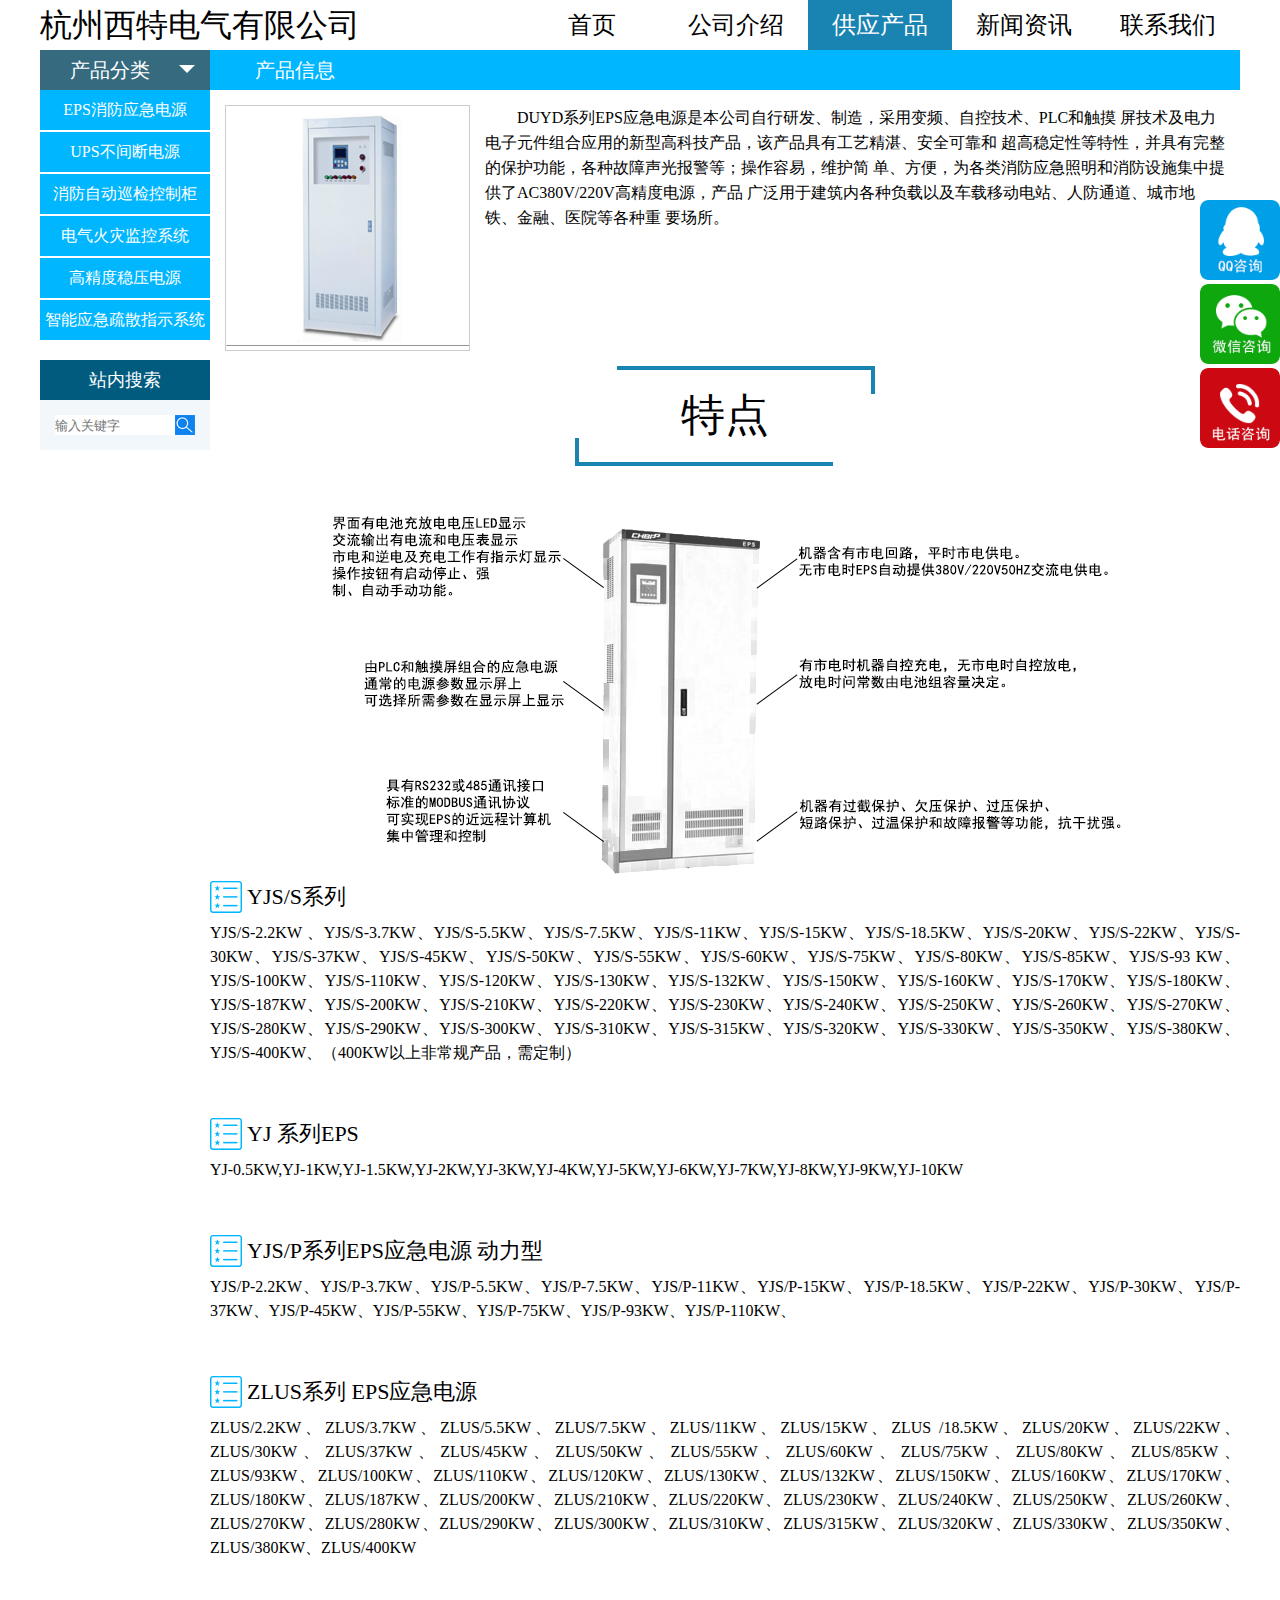
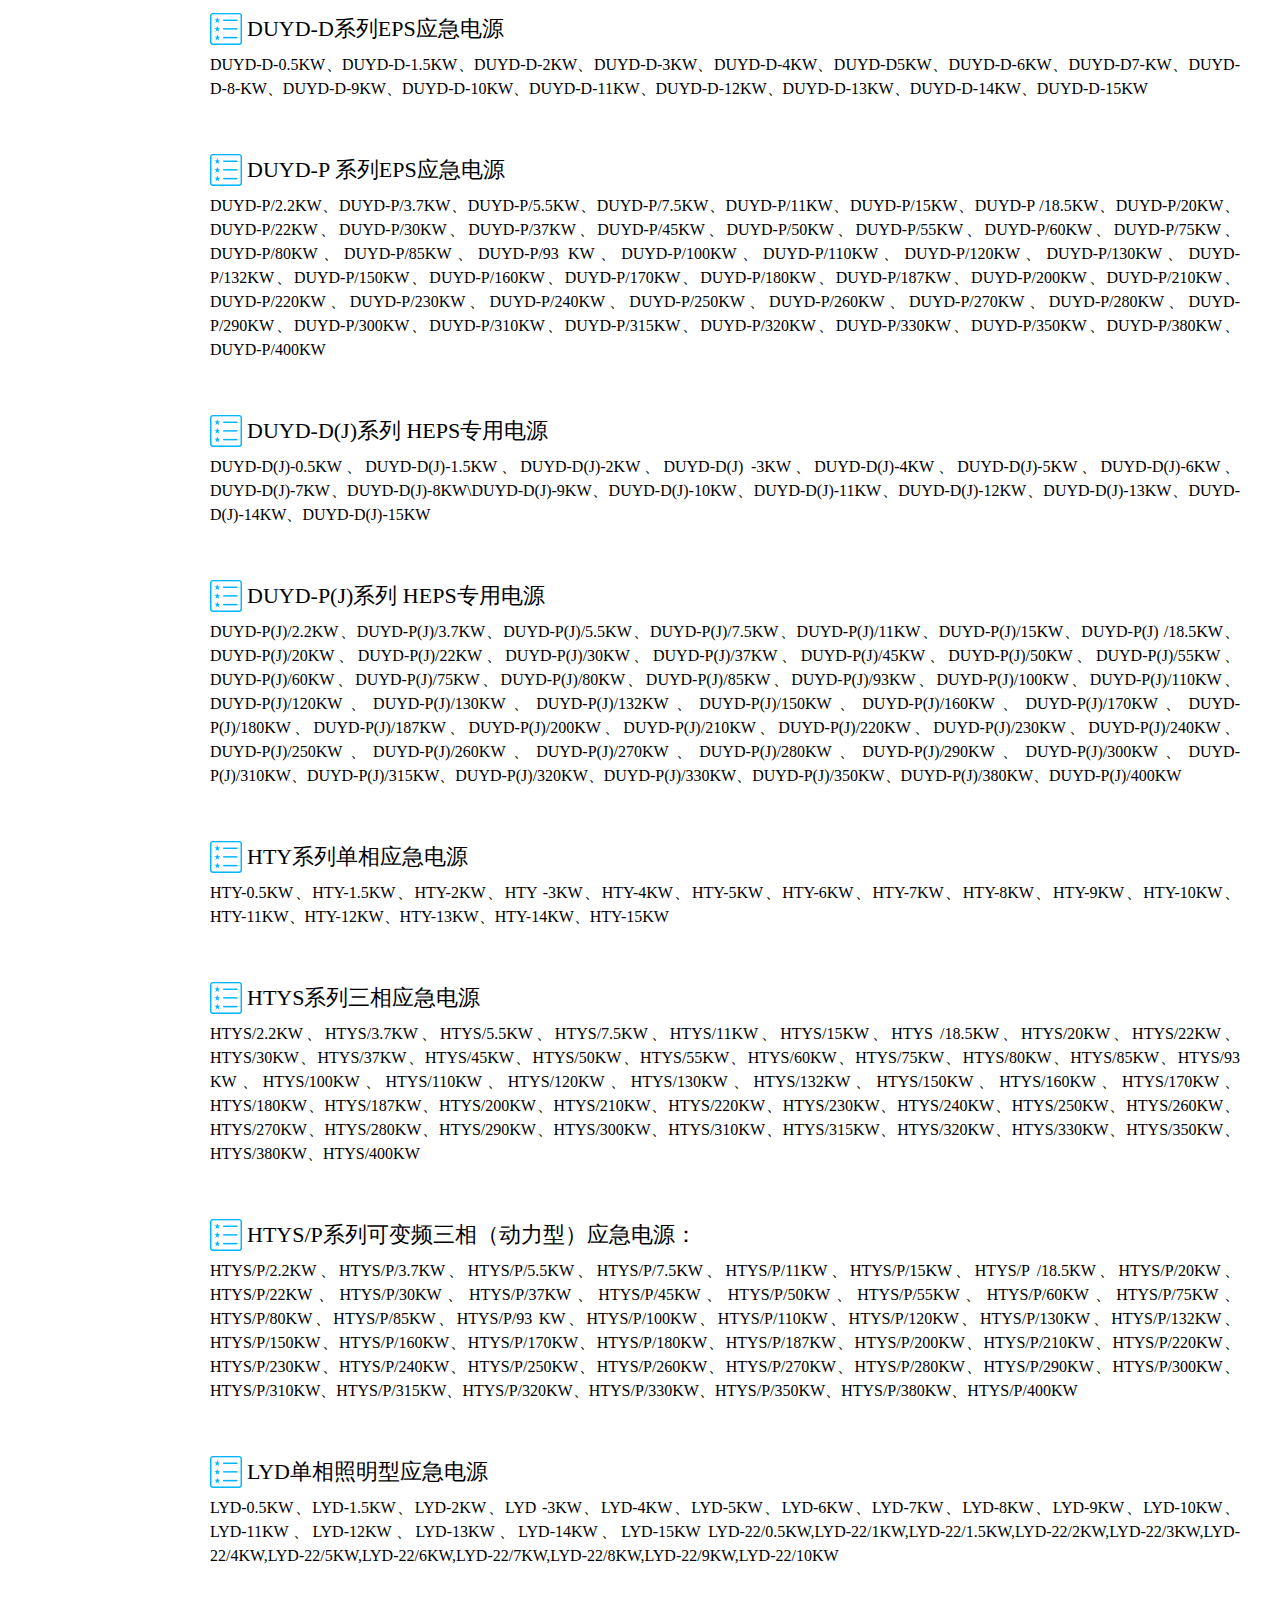
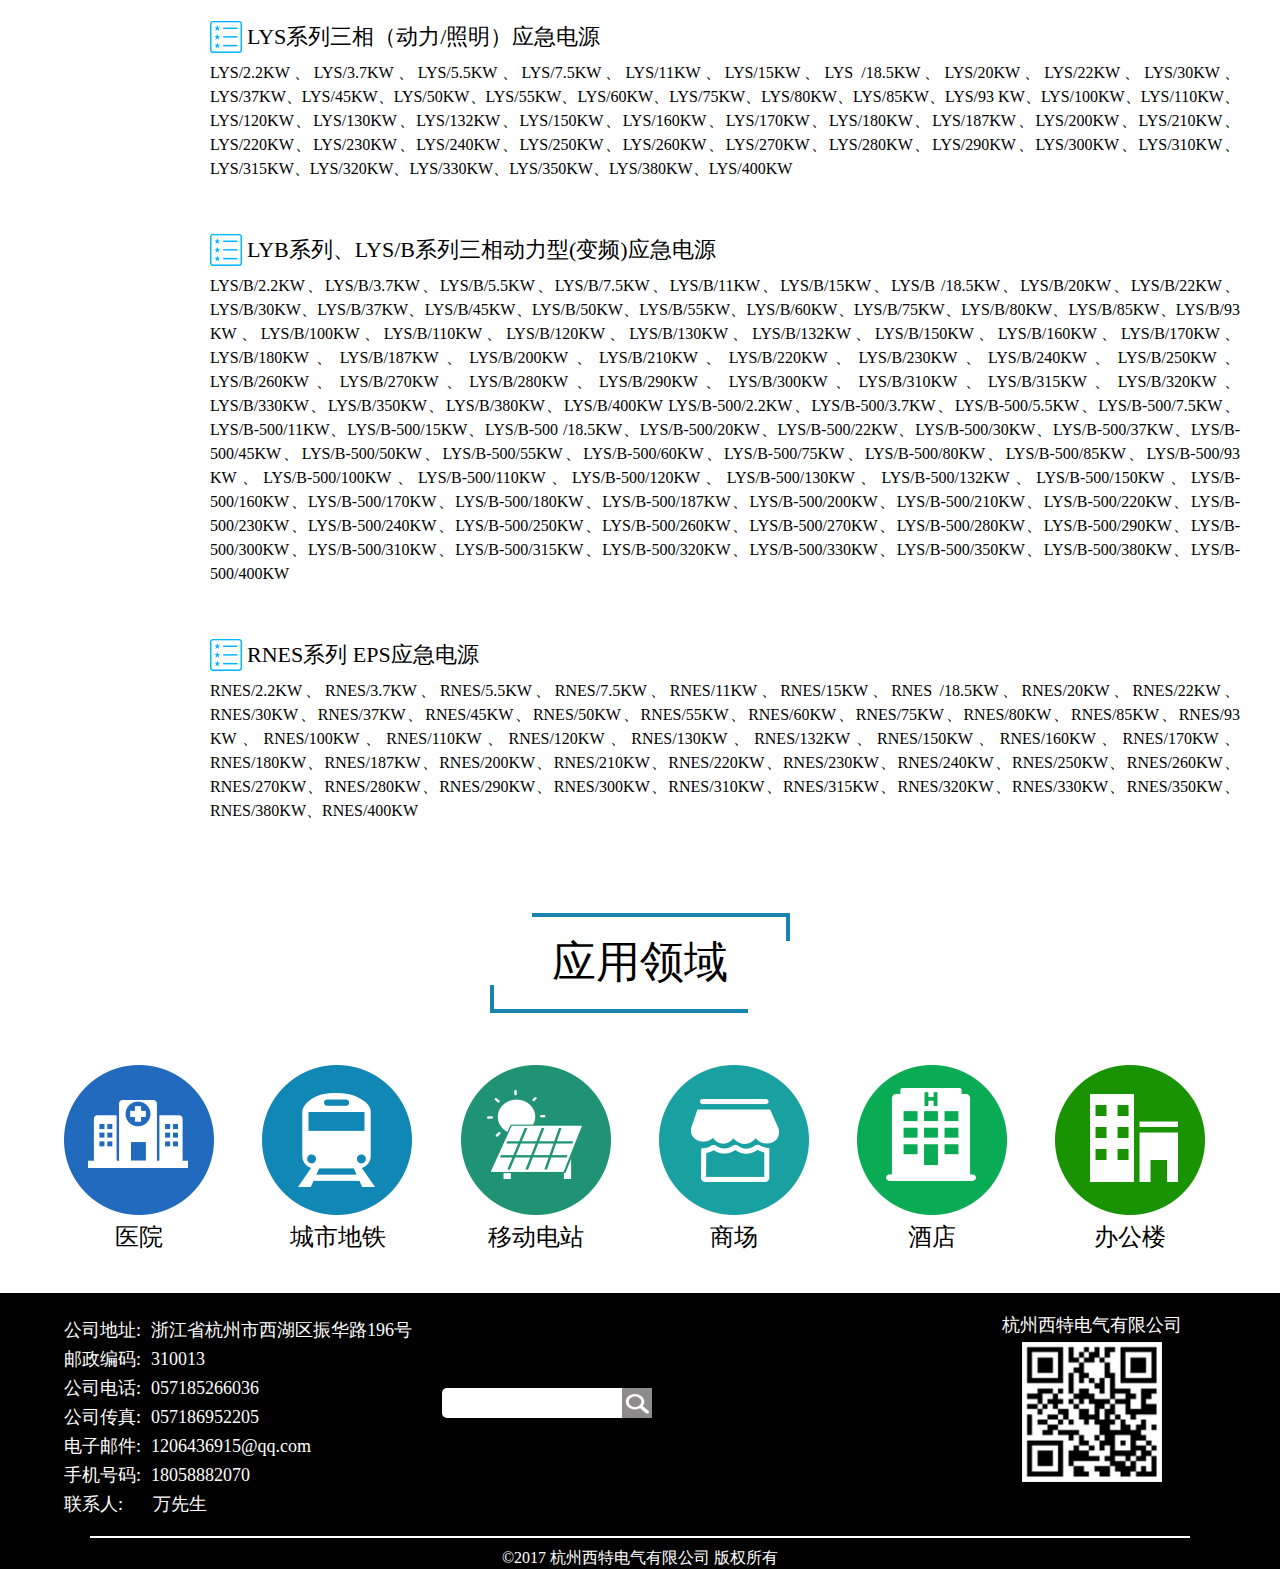
<file: 杭州西特电气有限公司/pro_detail.html>
<!DOCTYPE html>
<html>
<head>
	<meta charset="utf-8">
	<title>杭州西特有限公司产品详情</title>
	<link rel="stylesheet" type="text/css" href="./css/reset.css">
	<link rel="stylesheet" type="text/css" href="./css/pro_detail.css">
</head>
<body>
	<div class="pro_detail">
		<div class="header">
			<div class="nav">
				<div class="nav_icon fl animated bounceInRight">
					杭州西特电气有限公司
				</div>

				<div class="nav_list fr">
					<ul>
						<li><a href="./index.html">首页</a></li>
						<li><a href="./company_intro.html">公司介绍</a></li>
						<li><a href="./product.html">供应产品</a></li>
						<li><a href="./news_center.html">新闻资讯</a></li>
						<li><a href="./contack.html">联系我们</a></li>
					</ul>
				</div>

			</div>
        </div>

        <div class="content">
        	<div class="pro_list">
        		<div class="pro_classify_title">
        			产品分类 <span></span>

        		</div>
 	
        		<div class="pro_message">产品信息</div>
        	</div>
        	<div class="pro_list_show">
        		<div class="pro_classify_title_list">
	        		<ul>
		        		<li>EPS消防应急电源</li>
		        		<li>UPS不间断电源</li>
		        		<li>消防自动巡检控制柜</li>
		        	    <li>电气火灾监控系统</li>
		        	    <li>高精度稳压电源</li>
		        	    <li>智能应急疏散指示系统</li>
		        	</ul>

		        	<div class="pro_search">
		        		<div class="pro_search_title">站内搜索</div>
		        		<div class="pro_search_text">
		        			<input type="text" name="" placeholder="输入关键字">
		        			<div class="pro_search_text_img"><img src="./images/point_search.png"></div>
		        		</div>
		        	</div>	
        		</div>

        		<div class="pro_list_show_detail">
        			<div class="pro_list_show_detail_top">
        				<div class="pro_list_show_detail_top_img"><img src="./images/product_1.png"></div>
        				<div class="pro_list_show_detail_top_text">
        					DUYD系列EPS应急电源是本公司自行研发、制造，采用变频、自控技术、PLC和触摸
							屏技术及电力电子元件组合应用的新型高科技产品，该产品具有工艺精湛、安全可靠和
							超高稳定性等特性，并具有完整的保护功能，各种故障声光报警等；操作容易，维护简
							单、方便，为各类消防应急照明和消防设施集中提供了AC380V/220V高精度电源，产品
							广泛用于建筑内各种负载以及车载移动电站、人防通道、城市地铁、金融、医院等各种重
							要场所。
        				</div>
        			</div>
				<!-- 特点 -->
        			<div class="point">
        				<div class="head">
							<div class="top_border"></div>					
								特点
							<div class="sup_border"></div>
						</div>

						<div class="point_img">
							<img src="./images/point_img.png">
						</div>

						<div class="point_text">
							<div class="point_text_title">
								<div class="point_text_title_icon"><img src="./images/list_type.png"></div>
								 YJS/S系列
							</div>
							<div class="point_text_detail">
								YJS/S-2.2KW 、YJS/S-3.7KW、YJS/S-5.5KW、YJS/S-7.5KW、YJS/S-11KW、YJS/S-15KW、YJS/S-18.5KW、YJS/S-20KW、YJS/S-22KW、YJS/S-30KW、YJS/S-37KW、YJS/S-45KW、YJS/S-50KW、YJS/S-55KW、YJS/S-60KW、YJS/S-75KW、YJS/S-80KW、YJS/S-85KW、YJS/S-93 KW、YJS/S-100KW、YJS/S-110KW、YJS/S-120KW、YJS/S-130KW、YJS/S-132KW、YJS/S-150KW、YJS/S-160KW、YJS/S-170KW、YJS/S-180KW、YJS/S-187KW、YJS/S-200KW、YJS/S-210KW、YJS/S-220KW、YJS/S-230KW、YJS/S-240KW、YJS/S-250KW、YJS/S-260KW、YJS/S-270KW、YJS/S-280KW、YJS/S-290KW、YJS/S-300KW、YJS/S-310KW、YJS/S-315KW、YJS/S-320KW、YJS/S-330KW、YJS/S-350KW、YJS/S-380KW、YJS/S-400KW、（400KW以上非常规产品，需定制）

							</div>
						</div>

						<div class="point_text">
							<div class="point_text_title">
								<div class="point_text_title_icon"><img src="./images/list_type.png"></div>
								 YJ 系列EPS
							</div>
							<div class="point_text_detail">
								YJ-0.5KW,YJ-1KW,YJ-1.5KW,YJ-2KW,YJ-3KW,YJ-4KW,YJ-5KW,YJ-6KW,YJ-7KW,YJ-8KW,YJ-9KW,YJ-10KW

							</div>
						</div>

						<div class="point_text">
							<div class="point_text_title">
								<div class="point_text_title_icon"><img src="./images/list_type.png"></div>
								 YJS/P系列EPS应急电源 动力型  

							</div>
							<div class="point_text_detail">
								YJS/P-2.2KW、YJS/P-3.7KW、YJS/P-5.5KW、YJS/P-7.5KW、YJS/P-11KW、YJS/P-15KW、YJS/P-18.5KW、YJS/P-22KW、YJS/P-30KW、YJS/P-37KW、YJS/P-45KW、YJS/P-55KW、YJS/P-75KW、YJS/P-93KW、YJS/P-110KW、

							</div>
						</div>

						<div class="point_text">
							<div class="point_text_title">
								<div class="point_text_title_icon"><img src="./images/list_type.png"></div>
								 ZLUS系列 EPS应急电源
							</div>
							<div class="point_text_detail">
								ZLUS/2.2KW、ZLUS/3.7KW、ZLUS/5.5KW、ZLUS/7.5KW、ZLUS/11KW、ZLUS/15KW、ZLUS /18.5KW、ZLUS/20KW、ZLUS/22KW、ZLUS/30KW、ZLUS/37KW、ZLUS/45KW、ZLUS/50KW、ZLUS/55KW、ZLUS/60KW、ZLUS/75KW、ZLUS/80KW、ZLUS/85KW、ZLUS/93KW、ZLUS/100KW、ZLUS/110KW、ZLUS/120KW、ZLUS/130KW、ZLUS/132KW、ZLUS/150KW、ZLUS/160KW、ZLUS/170KW、ZLUS/180KW、ZLUS/187KW、ZLUS/200KW、ZLUS/210KW、ZLUS/220KW、ZLUS/230KW、ZLUS/240KW、ZLUS/250KW、ZLUS/260KW、ZLUS/270KW、ZLUS/280KW、ZLUS/290KW、ZLUS/300KW、ZLUS/310KW、ZLUS/315KW、ZLUS/320KW、ZLUS/330KW、ZLUS/350KW、ZLUS/380KW、ZLUS/400KW

							</div>
						</div>

						<div class="point_text">
							<div class="point_text_title">
								<div class="point_text_title_icon"><img src="./images/list_type.png"></div>
								 DUYD-D系列EPS应急电源
							</div>
							<div class="point_text_detail">
								DUYD-D-0.5KW、DUYD-D-1.5KW、DUYD-D-2KW、DUYD-D-3KW、DUYD-D-4KW、DUYD-D5KW、DUYD-D-6KW、DUYD-D7-KW、DUYD-D-8-KW、DUYD-D-9KW、DUYD-D-10KW、DUYD-D-11KW、DUYD-D-12KW、DUYD-D-13KW、DUYD-D-14KW、DUYD-D-15KW

							</div>
						</div>

						<div class="point_text">
							<div class="point_text_title">
								<div class="point_text_title_icon"><img src="./images/list_type.png"></div>
								DUYD-P  系列EPS应急电源
							</div>
							<div class="point_text_detail">
								DUYD-P/2.2KW、DUYD-P/3.7KW、DUYD-P/5.5KW、DUYD-P/7.5KW、DUYD-P/11KW、DUYD-P/15KW、DUYD-P /18.5KW、DUYD-P/20KW、DUYD-P/22KW、DUYD-P/30KW、DUYD-P/37KW、DUYD-P/45KW、DUYD-P/50KW、DUYD-P/55KW、DUYD-P/60KW、DUYD-P/75KW、DUYD-P/80KW、DUYD-P/85KW、DUYD-P/93 KW、DUYD-P/100KW、DUYD-P/110KW、DUYD-P/120KW、DUYD-P/130KW、DUYD-P/132KW、DUYD-P/150KW、DUYD-P/160KW、DUYD-P/170KW、DUYD-P/180KW、DUYD-P/187KW、DUYD-P/200KW、DUYD-P/210KW、DUYD-P/220KW、DUYD-P/230KW、DUYD-P/240KW、DUYD-P/250KW、DUYD-P/260KW、DUYD-P/270KW、DUYD-P/280KW、DUYD-P/290KW、DUYD-P/300KW、DUYD-P/310KW、DUYD-P/315KW、DUYD-P/320KW、DUYD-P/330KW、DUYD-P/350KW、DUYD-P/380KW、DUYD-P/400KW


							</div>
						</div>

						<div class="point_text">
							<div class="point_text_title">
								<div class="point_text_title_icon"><img src="./images/list_type.png"></div>
								DUYD-D(J)系列  HEPS专用电源
							</div>
							<div class="point_text_detail">
								DUYD-D(J)-0.5KW、DUYD-D(J)-1.5KW、DUYD-D(J)-2KW、DUYD-D(J) -3KW、DUYD-D(J)-4KW、DUYD-D(J)-5KW、DUYD-D(J)-6KW、DUYD-D(J)-7KW、DUYD-D(J)-8KW\DUYD-D(J)-9KW、DUYD-D(J)-10KW、DUYD-D(J)-11KW、DUYD-D(J)-12KW、DUYD-D(J)-13KW、DUYD-D(J)-14KW、DUYD-D(J)-15KW

							</div>
						</div>

						<div class="point_text">
							<div class="point_text_title">
								<div class="point_text_title_icon"><img src="./images/list_type.png"></div>
								DUYD-P(J)系列  HEPS专用电源
							</div>
							<div class="point_text_detail">
								DUYD-P(J)/2.2KW、DUYD-P(J)/3.7KW、DUYD-P(J)/5.5KW、DUYD-P(J)/7.5KW、DUYD-P(J)/11KW、DUYD-P(J)/15KW、DUYD-P(J) /18.5KW、DUYD-P(J)/20KW、DUYD-P(J)/22KW、DUYD-P(J)/30KW、DUYD-P(J)/37KW、DUYD-P(J)/45KW、DUYD-P(J)/50KW、DUYD-P(J)/55KW、DUYD-P(J)/60KW、DUYD-P(J)/75KW、DUYD-P(J)/80KW、DUYD-P(J)/85KW、DUYD-P(J)/93KW、DUYD-P(J)/100KW、DUYD-P(J)/110KW、DUYD-P(J)/120KW、DUYD-P(J)/130KW、DUYD-P(J)/132KW、DUYD-P(J)/150KW、DUYD-P(J)/160KW、DUYD-P(J)/170KW、DUYD-P(J)/180KW、DUYD-P(J)/187KW、DUYD-P(J)/200KW、DUYD-P(J)/210KW、DUYD-P(J)/220KW、DUYD-P(J)/230KW、DUYD-P(J)/240KW、DUYD-P(J)/250KW、DUYD-P(J)/260KW、DUYD-P(J)/270KW、DUYD-P(J)/280KW、DUYD-P(J)/290KW、DUYD-P(J)/300KW、DUYD-P(J)/310KW、DUYD-P(J)/315KW、DUYD-P(J)/320KW、DUYD-P(J)/330KW、DUYD-P(J)/350KW、DUYD-P(J)/380KW、DUYD-P(J)/400KW

							</div>
						</div>

						<div class="point_text">
							<div class="point_text_title">
								<div class="point_text_title_icon"><img src="./images/list_type.png"></div>
								HTY系列单相应急电源
							</div>
							<div class="point_text_detail">
								HTY-0.5KW、HTY-1.5KW、HTY-2KW、HTY -3KW、HTY-4KW、HTY-5KW、HTY-6KW、HTY-7KW、HTY-8KW、HTY-9KW、HTY-10KW、HTY-11KW、HTY-12KW、HTY-13KW、HTY-14KW、HTY-15KW

							</div>
						</div>

						<div class="point_text">
							<div class="point_text_title">
								<div class="point_text_title_icon"><img src="./images/list_type.png"></div>
								HTYS系列三相应急电源
							</div>
							<div class="point_text_detail">
								HTYS/2.2KW、HTYS/3.7KW、HTYS/5.5KW、HTYS/7.5KW、HTYS/11KW、HTYS/15KW、HTYS /18.5KW、HTYS/20KW、HTYS/22KW、HTYS/30KW、HTYS/37KW、HTYS/45KW、HTYS/50KW、HTYS/55KW、HTYS/60KW、HTYS/75KW、HTYS/80KW、HTYS/85KW、HTYS/93 KW、HTYS/100KW、HTYS/110KW、HTYS/120KW、HTYS/130KW、HTYS/132KW、HTYS/150KW、HTYS/160KW、HTYS/170KW、HTYS/180KW、HTYS/187KW、HTYS/200KW、HTYS/210KW、HTYS/220KW、HTYS/230KW、HTYS/240KW、HTYS/250KW、HTYS/260KW、HTYS/270KW、HTYS/280KW、HTYS/290KW、HTYS/300KW、HTYS/310KW、HTYS/315KW、HTYS/320KW、HTYS/330KW、HTYS/350KW、HTYS/380KW、HTYS/400KW

							</div>
						</div>

						<div class="point_text">
							<div class="point_text_title">
								<div class="point_text_title_icon"><img src="./images/list_type.png"></div>
								HTYS/P系列可变频三相（动力型）应急电源：
							</div>
							<div class="point_text_detail">
								HTYS/P/2.2KW、HTYS/P/3.7KW、HTYS/P/5.5KW、HTYS/P/7.5KW、HTYS/P/11KW、HTYS/P/15KW、HTYS/P /18.5KW、HTYS/P/20KW、HTYS/P/22KW、HTYS/P/30KW、HTYS/P/37KW、HTYS/P/45KW、HTYS/P/50KW、HTYS/P/55KW、HTYS/P/60KW、HTYS/P/75KW、HTYS/P/80KW、HTYS/P/85KW、HTYS/P/93 KW、HTYS/P/100KW、HTYS/P/110KW、HTYS/P/120KW、HTYS/P/130KW、HTYS/P/132KW、HTYS/P/150KW、HTYS/P/160KW、HTYS/P/170KW、HTYS/P/180KW、HTYS/P/187KW、HTYS/P/200KW、HTYS/P/210KW、HTYS/P/220KW、HTYS/P/230KW、HTYS/P/240KW、HTYS/P/250KW、HTYS/P/260KW、HTYS/P/270KW、HTYS/P/280KW、HTYS/P/290KW、HTYS/P/300KW、HTYS/P/310KW、HTYS/P/315KW、HTYS/P/320KW、HTYS/P/330KW、HTYS/P/350KW、HTYS/P/380KW、HTYS/P/400KW
 

							</div>
						</div>

						<div class="point_text">
							<div class="point_text_title">
								<div class="point_text_title_icon"><img src="./images/list_type.png"></div>
								LYD单相照明型应急电源
							</div>
							<div class="point_text_detail">
								LYD-0.5KW、LYD-1.5KW、LYD-2KW、LYD -3KW、LYD-4KW、LYD-5KW、LYD-6KW、LYD-7KW、LYD-8KW、LYD-9KW、LYD-10KW、LYD-11KW、LYD-12KW、LYD-13KW、LYD-14KW、LYD-15KW
								LYD-22/0.5KW,LYD-22/1KW,LYD-22/1.5KW,LYD-22/2KW,LYD-22/3KW,LYD-22/4KW,LYD-22/5KW,LYD-22/6KW,LYD-22/7KW,LYD-22/8KW,LYD-22/9KW,LYD-22/10KW
							</div>
						</div>

						<div class="point_text">
							<div class="point_text_title">
								<div class="point_text_title_icon"><img src="./images/list_type.png"></div>
								LYS系列三相（动力/照明）应急电源
							</div>
							<div class="point_text_detail">
								LYS/2.2KW、LYS/3.7KW、LYS/5.5KW、LYS/7.5KW、LYS/11KW、LYS/15KW、LYS /18.5KW、LYS/20KW、LYS/22KW、LYS/30KW、LYS/37KW、LYS/45KW、LYS/50KW、LYS/55KW、LYS/60KW、LYS/75KW、LYS/80KW、LYS/85KW、LYS/93 KW、LYS/100KW、LYS/110KW、LYS/120KW、LYS/130KW、LYS/132KW、LYS/150KW、LYS/160KW、LYS/170KW、LYS/180KW、LYS/187KW、LYS/200KW、LYS/210KW、LYS/220KW、LYS/230KW、LYS/240KW、LYS/250KW、LYS/260KW、LYS/270KW、LYS/280KW、LYS/290KW、LYS/300KW、LYS/310KW、LYS/315KW、LYS/320KW、LYS/330KW、LYS/350KW、LYS/380KW、LYS/400KW
							</div>
						</div>

						<div class="point_text">
							<div class="point_text_title">
								<div class="point_text_title_icon"><img src="./images/list_type.png"></div>
								LYB系列、LYS/B系列三相动力型(变频)应急电源
							</div>
							<div class="point_text_detail">
								LYS/B/2.2KW、LYS/B/3.7KW、LYS/B/5.5KW、LYS/B/7.5KW、LYS/B/11KW、LYS/B/15KW、LYS/B /18.5KW、LYS/B/20KW、LYS/B/22KW、LYS/B/30KW、LYS/B/37KW、LYS/B/45KW、LYS/B/50KW、LYS/B/55KW、LYS/B/60KW、LYS/B/75KW、LYS/B/80KW、LYS/B/85KW、LYS/B/93 KW、LYS/B/100KW、LYS/B/110KW、LYS/B/120KW、LYS/B/130KW、LYS/B/132KW、LYS/B/150KW、LYS/B/160KW、LYS/B/170KW、LYS/B/180KW、LYS/B/187KW、LYS/B/200KW、LYS/B/210KW、LYS/B/220KW、LYS/B/230KW、LYS/B/240KW、LYS/B/250KW、LYS/B/260KW、LYS/B/270KW、LYS/B/280KW、LYS/B/290KW、LYS/B/300KW、LYS/B/310KW、LYS/B/315KW、LYS/B/320KW、LYS/B/330KW、LYS/B/350KW、LYS/B/380KW、LYS/B/400KW
								LYS/B-500/2.2KW、LYS/B-500/3.7KW、LYS/B-500/5.5KW、LYS/B-500/7.5KW、LYS/B-500/11KW、LYS/B-500/15KW、LYS/B-500 /18.5KW、LYS/B-500/20KW、LYS/B-500/22KW、LYS/B-500/30KW、LYS/B-500/37KW、LYS/B-500/45KW、LYS/B-500/50KW、LYS/B-500/55KW、LYS/B-500/60KW、LYS/B-500/75KW、LYS/B-500/80KW、LYS/B-500/85KW、LYS/B-500/93 KW、LYS/B-500/100KW、LYS/B-500/110KW、LYS/B-500/120KW、LYS/B-500/130KW、LYS/B-500/132KW、LYS/B-500/150KW、LYS/B-500/160KW、LYS/B-500/170KW、LYS/B-500/180KW、LYS/B-500/187KW、LYS/B-500/200KW、LYS/B-500/210KW、LYS/B-500/220KW、LYS/B-500/230KW、LYS/B-500/240KW、LYS/B-500/250KW、LYS/B-500/260KW、LYS/B-500/270KW、LYS/B-500/280KW、LYS/B-500/290KW、LYS/B-500/300KW、LYS/B-500/310KW、LYS/B-500/315KW、LYS/B-500/320KW、LYS/B-500/330KW、LYS/B-500/350KW、LYS/B-500/380KW、LYS/B-500/400KW
							</div>
						</div>

						<div class="point_text">
							<div class="point_text_title">
								<div class="point_text_title_icon"><img src="./images/list_type.png"></div>
								RNES系列 EPS应急电源
							</div>
							<div class="point_text_detail">
								RNES/2.2KW、RNES/3.7KW、RNES/5.5KW、RNES/7.5KW、RNES/11KW、RNES/15KW、RNES /18.5KW、RNES/20KW、RNES/22KW、RNES/30KW、RNES/37KW、RNES/45KW、RNES/50KW、RNES/55KW、RNES/60KW、RNES/75KW、RNES/80KW、RNES/85KW、RNES/93 KW、RNES/100KW、RNES/110KW、RNES/120KW、RNES/130KW、RNES/132KW、RNES/150KW、RNES/160KW、RNES/170KW、RNES/180KW、RNES/187KW、RNES/200KW、RNES/210KW、RNES/220KW、RNES/230KW、RNES/240KW、RNES/250KW、RNES/260KW、RNES/270KW、RNES/280KW、RNES/290KW、RNES/300KW、RNES/310KW、RNES/315KW、RNES/320KW、RNES/330KW、RNES/350KW、RNES/380KW、RNES/400KW
							</div>
						</div>

        			</div>


        		</div>
        	</div>
        	
        	<div class="app_around">
				<div class="head">
					<div class="top_border"></div>					
						应用领域
					<div class="sup_border"></div>
				</div>

				<div class="app_around_list">
					<ul>
				        <li><a href="#"><img src="images/app_pic_1.png"><div>医院</div></a></li>
				        <li><a href="#"><img src="images/app_pic_2.png"><div>城市地铁</div></a></li>
				        <li><a href="#"><img src="images/app_pic_3.png"><div>移动电站</div></a></li>
				        <li><a href="#"><img src="images/app_pic_4.png"><div>商场</div></a></li>
				        <li><a href="#"><img src="images/app_pic_5.png"><div>酒店</div></a></li>
				        <li><a href="#"><img src="images/app_pic_6.png"><div>办公楼</div></a></li>
				    </ul>
				</div>
			</div>

			<div class="other">
				<ul>
					<li><img src="./images/fixed_QQ.png"></li>
					<li><img src="./images/fixed_wechat.png"></li>
					<li><img src="./images/fixed_tel.png"></li>
				</ul>
			</div>
        </div>

        <div class="footer">
			<div class="footer_text">
				<div class="footer_left">
					<ul>
						<li><span>公司地址:</span>浙江省杭州市西湖区振华路196号</li>
						<li><span>邮政编码:</span>310013</li>
						<li><span>公司电话:</span>057185266036</li>
						<li><span>公司传真:</span>057186952205</li>
						<li><span>电子邮件:</span>1206436915@qq.com</li>
						<li><span>手机号码:</span>18058882070</li>
						<li><span>联系人:</span>万先生</li>
					</ul>
				</div>
				<div class="footer_center">
					<input type="text" name=""><div><img src="./images/search.png"></div>
				</div>
				<div class="footer_right">
					<div class="ercode">杭州西特电气有限公司</div>
					<div class="ercode_img"><img src="./images/erweima.png"></div>
				</div>
			</div>
			<div class="line">©2017&nbsp;杭州西特电气有限公司&nbsp;版权所有</div>
		</div>
	</div>

</body>
</html>
</file>
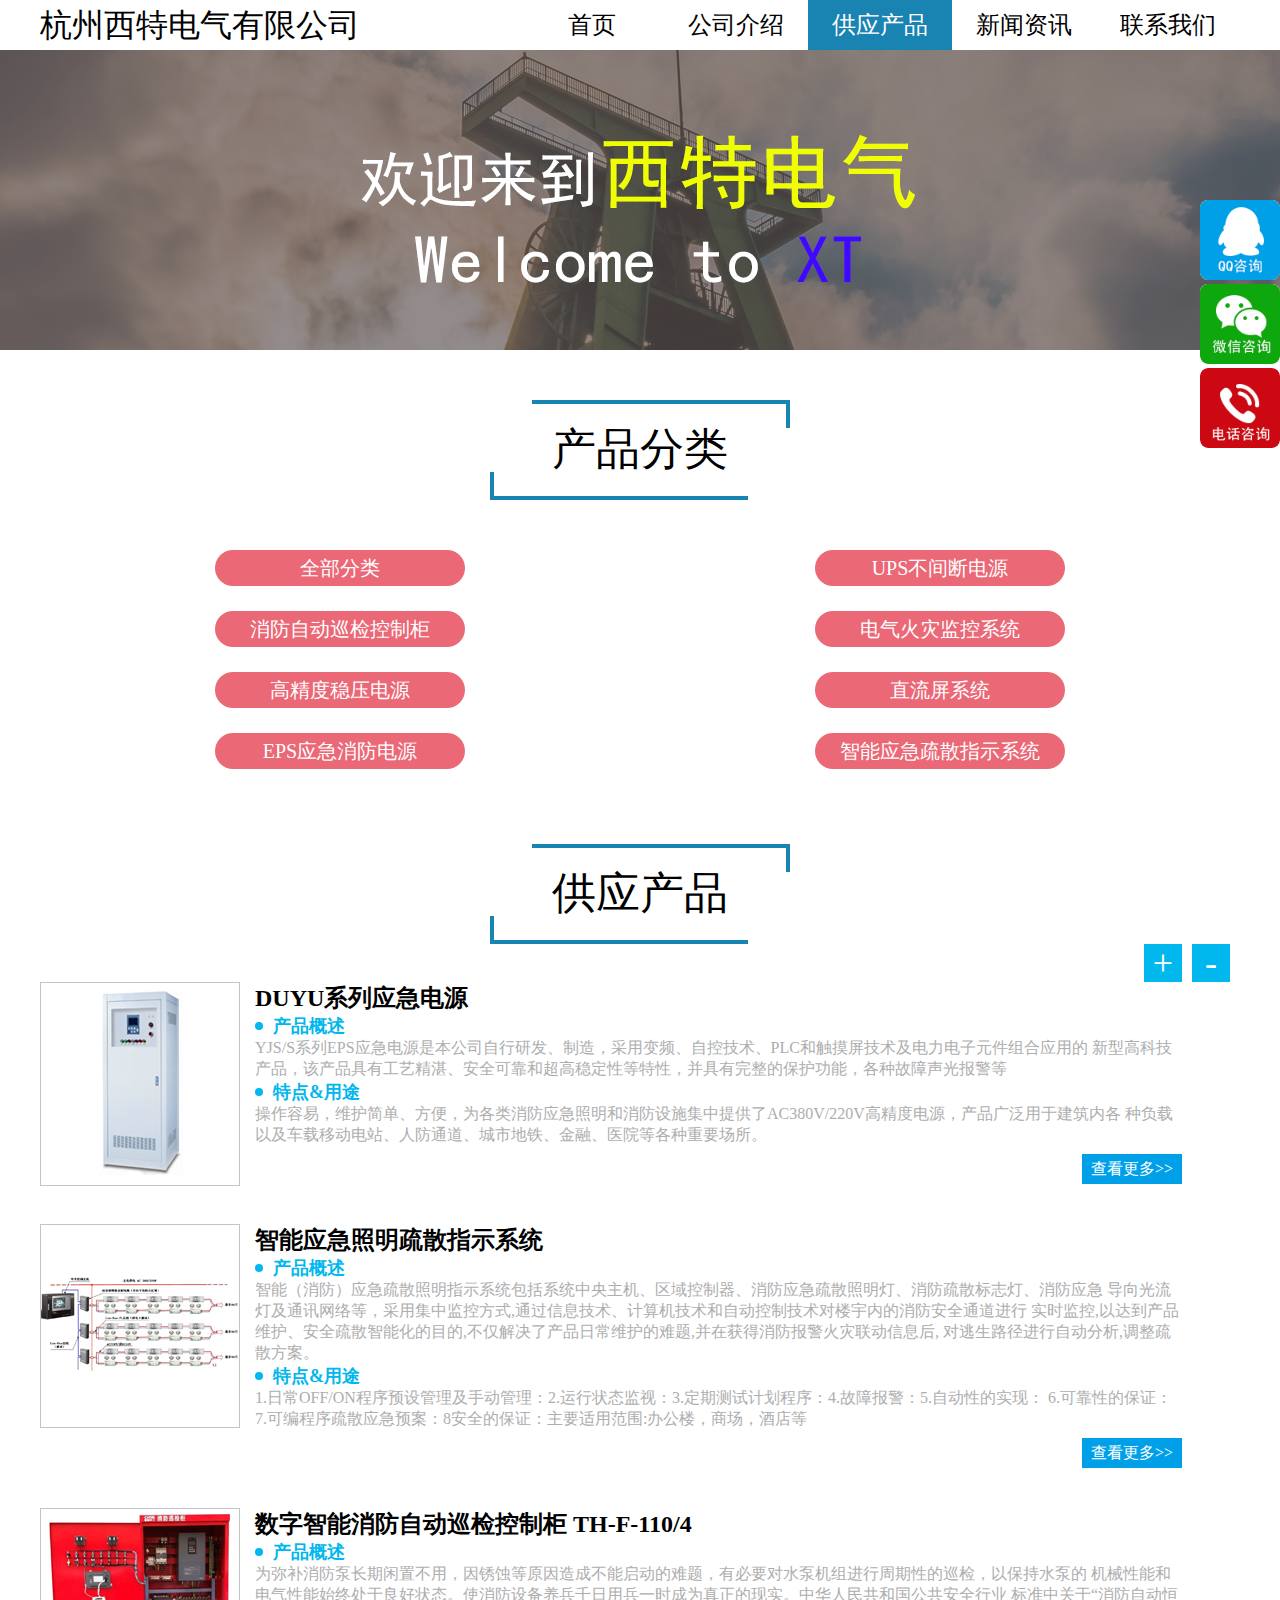
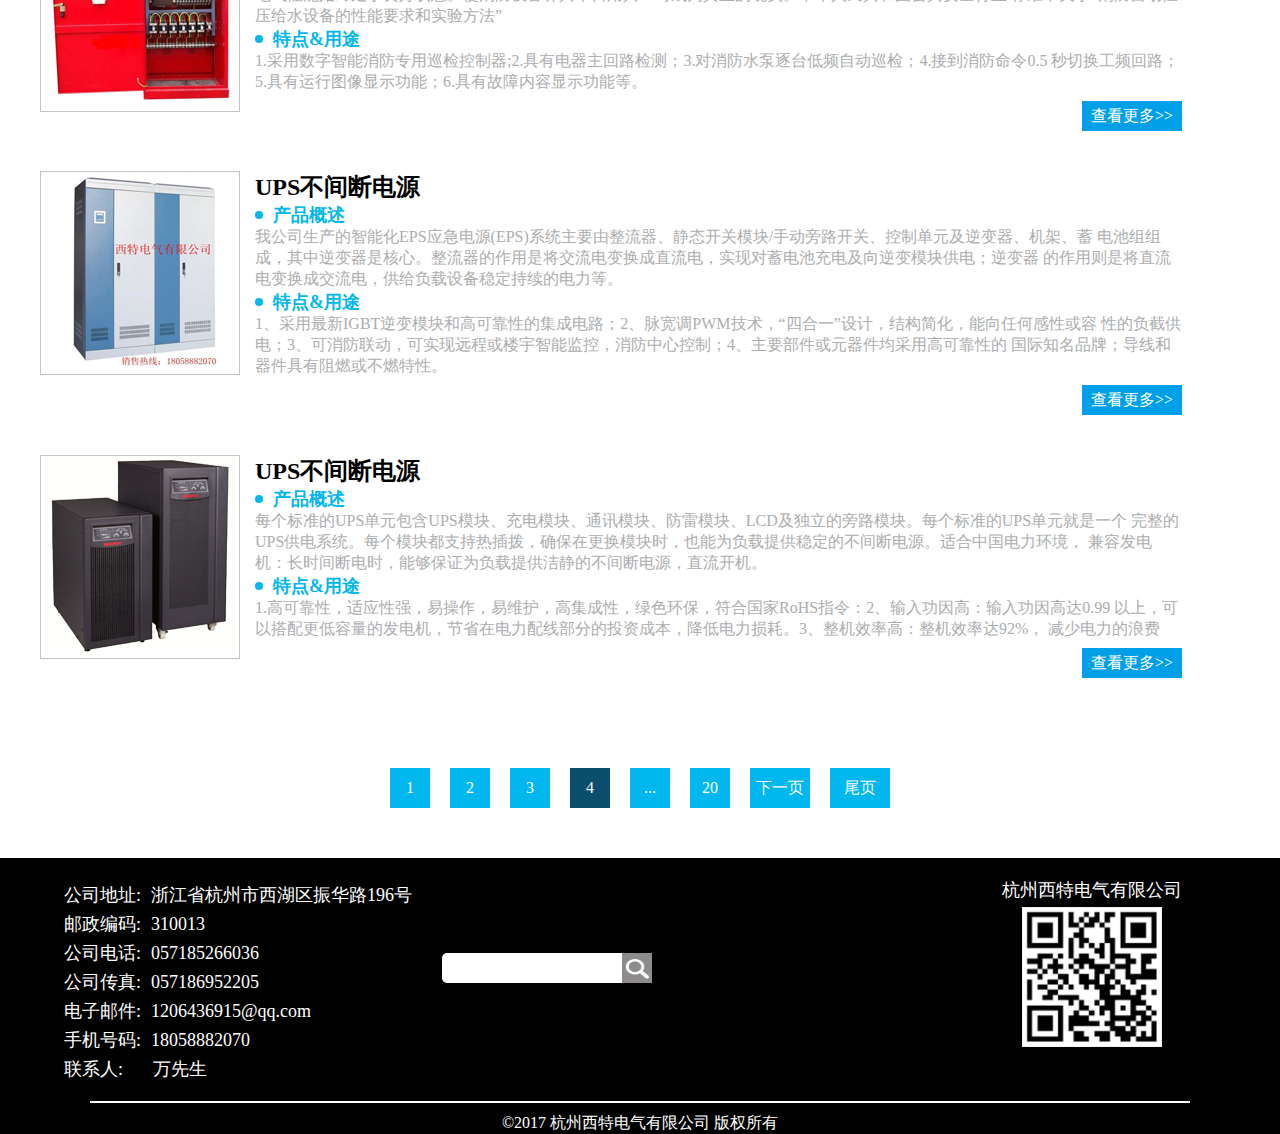
<file: 杭州西特电气有限公司/product.html>
<!DOCTYPE html>
<html>
<head>
	<meta charset="utf-8">
	<title>杭州西特有限公司产品</title>
	<link rel="stylesheet" type="text/css" href="./css/reset.css">
	<link rel="stylesheet" type="text/css" href="./css/product.css">
</head>
<body>
	<div class="product">
		<div class="header">
			<div class="nav">
				<div class="nav_icon fl animated bounceInRight">
					杭州西特电气有限公司
				</div>

				<div class="nav_list fr">
					<ul>
						<li><a href="./index.html">首页</a></li>
						<li><a href="./company_intro.html">公司介绍</a></li>
						<li><a href="./product.html">供应产品</a></li>
						<li><a href="./news_center.html">新闻资讯</a></li>
						<li><a href="./contack.html">联系我们</a></li>
					</ul>
				</div>

			</div>
			<div class="product_banner">
				<img src="./images/company_intro_banner.png">
			</div>
        </div>

        <div class="content">
        	<div class="pro_classify">
        		<div class="head">
        			<div class="top_border"></div>					
						产品分类
					<div class="sup_border"></div>
        		</div>

        		<div class="pro_classify_list">
        			<ul>
        				<li><div><a href="./pro_detail.html">全部分类</a></div></li>
        				<li><div>UPS不间断电源</div></li>
        				<li><div>消防自动巡检控制柜</div></li>
        				<li><div>电气火灾监控系统</div></li>
        				<li><div>高精度稳压电源</div></li>
        				<li><div>直流屏系统</div></li>
        				<li><div>EPS应急消防电源</div></li>
        				<li><div>智能应急疏散指示系统</div></li>
        			</ul>
        		</div>
        	</div>

        	<div class="pro_supply">
        		<div class="head">
        			<div class="top_border"></div>					
						供应产品
					<div class="sup_border"></div>
        		</div>
        		<div class="supply_btn">
        			<div class="push">-</div>
        			<div class="less">+</div>
        		</div>

        		<div class="pro_supply_text">
        			<div class="fl img"><img src="./images/product_provide_5.png"></div>
        			<div class="text">
        				<div class="text_title">DUYU系列应急电源</div>
        				<div class="text_exp">
        					<span></span>产品概述
        				</div>
		        		<div class="text_detail">
		        			YJS/S系列EPS应急电源是本公司自行研发、制造，采用变频、自控技术、PLC和触摸屏技术及电力电子元件组合应用的
							新型高科技产品，该产品具有工艺精湛、安全可靠和超高稳定性等特性，并具有完整的保护功能，各种故障声光报警等
						</div>
						<div class="text_exp">
        					<span></span>特点&amp;用途
        				</div>
		        		<div class="text_detail">
		        			操作容易，维护简单、方便，为各类消防应急照明和消防设施集中提供了AC380V/220V高精度电源，产品广泛用于建筑内各
							种负载以及车载移动电站、人防通道、城市地铁、金融、医院等各种重要场所。
						</div>

						<div class="check_more">
							查看更多>>
						</div>
        			</div>
        		</div>

        		<div class="pro_supply_text">
        			<div class="fl img"><img src="./images/product_provide_3.png"></div>
        			<div class="text">
        				<div class="text_title">智能应急照明疏散指示系统</div>
        				<div class="text_exp">
        					<span></span>产品概述
        				</div>
		        		<div class="text_detail">
		        			智能（消防）应急疏散照明指示系统包括系统中央主机、区域控制器、消防应急疏散照明灯、消防疏散标志灯、消防应急
							导向光流灯及通讯网络等，采用集中监控方式,通过信息技术、计算机技术和自动控制技术对楼宇内的消防安全通道进行
							实时监控,以达到产品维护、安全疏散智能化的目的,不仅解决了产品日常维护的难题,并在获得消防报警火灾联动信息后,
							对逃生路径进行自动分析,调整疏散方案。
						</div>
						<div class="text_exp">
        					<span></span>特点&amp;用途
        				</div>
		        		<div class="text_detail">
		        			1.日常OFF/ON程序预设管理及手动管理：2.运行状态监视：3.定期测试计划程序：4.故障报警：5.自动性的实现：
							6.可靠性的保证：7.可编程序疏散应急预案：8安全的保证：主要适用范围:办公楼，商场，酒店等
						</div>

						<div class="check_more">
							查看更多>>
						</div>
        			</div>
        		</div>

        		<div class="pro_supply_text">
        			<div class="fl img"><img src="./images/product_provide_2.png"></div>
        			<div class="text">
        				<div class="text_title">数字智能消防自动巡检控制柜 TH-F-110/4</div>
        				<div class="text_exp">
        					<span></span>产品概述
        				</div>
		        		<div class="text_detail">
		        			为弥补消防泵长期闲置不用，因锈蚀等原因造成不能启动的难题，有必要对水泵机组进行周期性的巡检，以保持水泵的
							机械性能和电气性能始终处于良好状态。使消防设备养兵千日用兵一时成为真正的现实。中华人民共和国公共安全行业
							标准中关于“消防自动恒压给水设备的性能要求和实验方法”
						</div>
						<div class="text_exp">
        					<span></span>特点&amp;用途
        				</div>
		        		<div class="text_detail">
		        			1.采用数字智能消防专用巡检控制器;2.具有电器主回路检测；3.对消防水泵逐台低频自动巡检；4.接到消防命令0.5
							秒切换工频回路；5.具有运行图像显示功能；6.具有故障内容显示功能等。
						</div>

						<div class="check_more">
							查看更多>>
						</div>
        			</div>
        		</div>

        		<div class="pro_supply_text">
        			<div class="fl img"><img src="./images/product_provide_4.png"></div>
        			<div class="text">
        				<div class="text_title">UPS不间断电源</div>
        				<div class="text_exp">
        					<span></span>产品概述
        				</div>
		        		<div class="text_detail">
		        			我公司生产的智能化EPS应急电源(EPS)系统主要由整流器、静态开关模块/手动旁路开关、控制单元及逆变器、机架、蓄
							电池组组成，其中逆变器是核心。整流器的作用是将交流电变换成直流电，实现对蓄电池充电及向逆变模块供电；逆变器
							的作用则是将直流电变换成交流电，供给负载设备稳定持续的电力等。
						</div>
						<div class="text_exp">
        					<span></span>特点&amp;用途
        				</div>
		        		<div class="text_detail">
		        			1、采用最新IGBT逆变模块和高可靠性的集成电路；2、脉宽调PWM技术，“四合一”设计，结构简化，能向任何感性或容
							性的负截供电；3、可消防联动，可实现远程或楼宇智能监控，消防中心控制；4、主要部件或元器件均采用高可靠性的
							国际知名品牌；导线和器件具有阻燃或不燃特性。
							
						</div>

						<div class="check_more">
							查看更多>>
						</div>
        			</div>
        		</div>

        		<div class="pro_supply_text">
        			<div class="fl img"><img src="./images/product_provide_1.png"></div>
        			<div class="text">
        				<div class="text_title">UPS不间断电源</div>
        				<div class="text_exp">
        					<span></span>产品概述
        				</div>
		        		<div class="text_detail">
		        			每个标准的UPS单元包含UPS模块、充电模块、通讯模块、防雷模块、LCD及独立的旁路模块。每个标准的UPS单元就是一个
							完整的UPS供电系统。每个模块都支持热插拨，确保在更换模块时，也能为负载提供稳定的不间断电源。适合中国电力环境，
							兼容发电机：长时间断电时，能够保证为负载提供洁静的不间断电源，直流开机。
						</div>
						<div class="text_exp">
        					<span></span>特点&amp;用途
        				</div>
		        		<div class="text_detail">
		        			1.高可靠性，适应性强，易操作，易维护，高集成性，绿色环保，符合国家RoHS指令：2、输入功因高：输入功因高达0.99
							以上，可以搭配更低容量的发电机，节省在电力配线部分的投资成本，降低电力损耗。3、整机效率高：整机效率达92%，
							减少电力的浪费 
						</div>

						<div class="check_more">
							查看更多>>
						</div>
        			</div>
        		</div>

        		<div class="paging">
        			<ul>
        				<li>1</li>
        				<li>2</li>
        				<li>3</li>
        				<li>4</li>
        				<li>...</li>
        				<li>20</li>
        				<li>下一页</li>
        				<li>尾页</li>
        			</ul>
        		</div>

        		<div class="other">
					<ul>
						<li><img src="./images/fixed_QQ.png"></li>
						<li><img src="./images/fixed_wechat.png"></li>
						<li><img src="./images/fixed_tel.png"></li>
					</ul>
				</div>
        	</div>
        </div>
        <div class="footer">
			<div class="footer_text">
				<div class="footer_left">
					<ul>
						<li><span>公司地址:</span>浙江省杭州市西湖区振华路196号</li>
						<li><span>邮政编码:</span>310013</li>
						<li><span>公司电话:</span>057185266036</li>
						<li><span>公司传真:</span>057186952205</li>
						<li><span>电子邮件:</span>1206436915@qq.com</li>
						<li><span>手机号码:</span>18058882070</li>
						<li><span>联系人:</span>万先生</li>
					</ul>
				</div>
				<div class="footer_center">
					<input type="text" name=""><div><img src="./images/search.png"></div>
				</div>
				<div class="footer_right">
					<div class="ercode">杭州西特电气有限公司</div>
					<div class="ercode_img"><img src="./images/erweima.png"></div>
				</div>
			</div>
			<div class="line">©2017&nbsp;杭州西特电气有限公司&nbsp;版权所有</div>
		</div>
	</div>

</body>
</html>
</file>
<file: 杭州西特电气有限公司/css/index.css>
@import url("common.css");
.index{
	height: 100%;
}
.index .nav_list li:nth-child(1){
	background: #1983b2;
	
}
.index .nav_list li:nth-child(1) a{
	color: #FFF
}
.index .banner{
	position: relative;
	min-width: 1200px;
}
.index .banner>div>img{
	width: 100%;
	min-width: 1200px;
	height: auto;
	display: block;
}

.index .banner>.layer>span{
	position: absolute;
	width: 40px;
	height: 80px;
	background-color: rgba(0 , 0, 0, .5);
	bottom: 0;
	top: 0;
	margin: auto 0;
	color: #fff;
	font-size: 48px;
	text-align: center;
	line-height: 76px;
	// opacity: 0.5;
	cursor: pointer;
	user-select: none;
	display: none;
}
.index .banner>.layer>.l{
	left: -145px;
}

.index .banner>.layer>.r{
	right: -145px;
}

.index .banner>.layer{
	width: 900px;
	height: 100%;
	position: absolute;
	left: 0;
	right: 0;
	top: 0;
	margin: 0 auto;
}

.index .layer>.index{
	overflow: hidden;
	width: 110px;
	position: absolute;
	right: 28px;
	bottom: 10px;
}

.index .layer>.index>li{
	float: left;
	width: 10px;
	height: 10px;
	background-color: #fff;
	margin: 0 6px;
	cursor: pointer;
}

// .layer>.index>li:nth-child(1){
// 	background-color: #FFB900;
// }


/*轮播*/
.index .banner{
	overflow: hidden;
}
.index .layer>.index>li{
	border-radius: 50%;
}
.index .layer>.index>li.on{
	background-color: #FFB900;
}
.index .layer>.index{
	overflow: hidden;
	width: 110px;
	position: absolute;
	left: 50%;
	margin-left: -55px;
	bottom: 10px;
}

.index .banner-show{
	overflow: hidden;
	position: relative;
}

.index .banner-show>li{
	float: left;
}

.index .banner-show>li>img{
	display: block;
	width: 100%;
	height: auto;
}

/*主题*/
.index .content{

}
.index .content .company_intro{
	width: 1200px;
	margin: 0 auto;
	overflow: hidden;
	padding-top:42px; 
}

.index .company_intro .company_intro_text{
	padding-top:25px; 
}
.index .company_intro .company_intro_text_left{
	float: left;
}
.index .company_intro .company_intro_text_right{
	float: right;
	width: 854px;
	font-size: 16px;
	font-family: "黑体";
	text-align: justify;
	padding:10px 20px 40px;
	line-height: 25px;
	text-indent: 2em
}
.index .company_intro .checkmore,.news_list_more{
	width: 190px;
	height: 36px;
	background: #41aeee;
	border-radius: 18px;
	text-align: center;
	color: #FFF;
	line-height: 36px;
	font-size: 18px;
	float: right;
	margin-right: 46px;
	font-family: "黑体"
}
.index .company_intro .checkmore:hover{
	background: #0a4d6d;
}
.index .product_show{

	overflow: hidden;
}

.index .content .product_show_top{	
	width: 1200px;
	margin: 0 auto;
	overflow: hidden;
	padding-top:42px; 

}
.index .product_show_list{
	width: 100%;
	min-width: 1200px;
	margin-top: 15px;
	background: #f2f8fb;
	padding-bottom: 52px;
}
.index .product_show_list ul{
	overflow: hidden;
	margin: 0 auto;
	width: 1200px;
	min-width: 1200px;
	padding: 36px 0;
}
.index .product_show_list li{
	float: left;
	border:2px solid #7ecef4;
	box-sizing: border-box;
	margin: 26px;
	position: relative;
	height: 285px;
	overflow: hidden;
	
}

.index .product_show_list li>div{
	font-size: 18px;
	height: 42px;
	line-height: 40px;
	background: #CCC;
	font-family: "黑体";
	text-align: center;
	position: absolute;
	bottom: -42px;
	width: 100%;
	transition:bottom .5s;
	color:#FFF;
}
.index .product_show_list li:hover div{
	bottom:0px
}
.index .product_show_list_more{
	margin: 0 auto;
	width: 190px;
	height: 36px;
	background-color:#41aeee;
	border-radius: 18px;
	text-align: center;
	line-height: 36px;
	font-size: 18px;
	font-family: "黑体";
	color: #FFF; 
}
.index .product_show_list_more:hover{
	color: #FFF; 
	background-color:#0a4d6d;
}

.index .news{
	width: 1200px;
	margin: 0 auto;
	padding: 42px;
	overflow: hidden;
}
.index .news_list{
	width: 752px;
	margin: 52px auto 0;
	position: relative;
}
.index .news_list ul{
	overflow: hidden;
	
}
.index .news_list li{
	float: left;
	width: 248px;
	height: 248px;
	border: 1px solid #CCC;
	box-sizing: border-box;
	overflow: hidden;
}
.index .news_list li.text{
	border: none;
	overflow: hidden;
}
.index .news_list li.text>div{
	width: 200px;
	height: 80px;
	background: #000;
	color: #FFF;
	font-size: 16px;
	padding: 10px 10px;
	margin-top: 64px;
	margin-left: 15px;
}
.index .news_list li.text .news_list_last{
	margin-left: 30px;
}
.index .news_list>div{
	width: 200px;
	height: 4px;
	background: #c1cc0e;
	position: absolute;
}

.index .news_list>div.line1{
	top:190px;
	left: 210px;
}
.index .news_list>div.line2{
	bottom:15px;
	left: 90px;
}
.index .news_list>div.line3{
	width: 4px;
	height: 200px;
	bottom:100px;
	right: 236px;
}
.index .news_list_more{	
	margin-right: 138px;
	margin-top: 24px;
}
.index .news_list_more:hover{
	background-color:#0a4d6d;
}
</file>
<file: 杭州西特电气有限公司/css/company_intro.css>
@import url("common.css");
.company_intro .nav_list li:nth-child(2){
	background: #1983b2;
	
}
.company_intro .nav_list li:nth-child(2) a{
	color: #FFF
}
.company_intro .company_intro_banner{
	min-width: 1200px;
	width: 100%;
	height: 300px;
	position: relative;
	overflow: hidden;
	margin-bottom: 50px;
}
.company_intro .company_intro_banner img{
	position: absolute;
	left: 50%;
	margin-left: -960px;
}
.company_intro .content{
	width: 1200px;
	margin: 0 auto;
}
.company_intro .about_us_top{
	margin-top: 50px;
	overflow: hidden;
}
.company_intro .about_us_top img{
	width: 400px;
	border:none;
	padding-right: 10px;
}
.company_intro .about_us_top_text,.about_us_sup_text{
	text-indent: 2em;
	line-height: 30px;
	width: 780px;
	float: left;
}
.company_intro .about_us_sup{
	margin-top: 50px;
	overflow: hidden;
}
.company_intro .about_us_sup img{
	width: 400px;
	float: right;
	border:none;
	padding-left: 10px;
}

.company_intro .main_pro{
	margin-top: 50px;
	overflow: hidden;
}
.company_intro .main_pro_list ul{
	width: 1200px;
	margin-top: 50px; 
	overflow: hidden;
}
.company_intro .main_pro_list li{
	float: left;
	margin: 0 26px;
	border:2px solid #7ecef4;
	position: relative;
	height: 280px;
}
.company_intro .main_pro_list li>div{
	height: 42px;
	line-height: 40px;
	text-align: center;
	font-size: 18px;
	color: #FFF;
	position: absolute;
	bottom: -42px;
	transition:bottom .5s;
	background-color: #CCC;
	width: 100%;
}
.company_intro .main_pro_list li:hover>div{
	bottom:0px;
}
</file>
<file: 杭州西特电气有限公司/css/contack.css>
@import url("common.css");
.contack .nav_list li:nth-child(5){
	background: #1983b2;
	
}
.contack .nav_list li:nth-child(5) a{
	color: #FFF
}
.contack .contack_banner{
	width: 100%;
	min-width: 1200px;
	position: relative;
	height: 300px;
	overflow: hidden;
}
.contack .contack_banner img{
	position: absolute;
	left: 50%;
	margin-left: -960px;
}
.contack .content{
	width: 1200px;
	margin:0 auto;
	padding-bottom: 50px;
}
.contack .contack_nav{
	overflow: hidden;
	padding: 20px 0;
}
.contack .contack_nav ul{
	float: right;
	overflow: hidden;
}
.contack .contack_nav li{
	float: left;
}
.contack .contack_nav li>a{
	color: #828181
}
.contack .contack_detail_title{
	width: 100px;
	font-size: 20px;
	color: #FFF;
	text-align: center;
	line-height: 36px;
	height: 36px;
	background: #50c0f3;
	margin-top: 20px;

}
.contack .contack_detail_text{
	width: 1200px;
	margin: 0 auto;
}
.contack .contack_detail_text ul{
	overflow: hidden;
	width: 1000px;
	border-top:2px solid #CCC;
	
	margin-top: 20px; 
}
.contack .contack_detail_text li{
	width: 200px;
	height: 100px;
	padding: 50px 50px 30px 0;
	margin-right: 70px;
	float: left;
}
.contack .contack_detail_text li>img{
	float: left;
	width: 30px;
}
.contack .contack_detail_text li>div{
	float: left;
	width: 150px;
	margin-left: 8px;
}
.contack .contack_detail_text li>div>p{
	font-weight: bold;
	font-size: 20px;
	line-height: 40px;
}
.contack .person_message_title{
	width: 100px;
	font-size: 20px;
	color: #FFF;
	text-align: center;
	line-height: 36px;
	height: 36px;
	background: #50c0f3;
	margin-top: 20px;
}
.contack form{
	overflow: hidden;
	border-top:2px solid #CCC;
	
	margin: 20px 0;
	padding: 20px 0
}
.contack form>div{
	float: left;
	margin-right: 110px;
}
.contack .com_name{
	overflow: hidden;
}
.contack .com_name .com_name_img{
	height: 40px;
}
.contack .com_name div>img{
	width: 24px;
	margin-top: 8px;
}
.contack .com_name div{
	float: left;
	height: 40px;
	line-height: 40px;
	font-size: 20px;
	font-weight: bold;
}
.contack .com_name div>input{
    height: 20px;
    outline: none;
}
.contack .com_name_text{
	margin: 0 5px;
}
.contack .lay_out{
	margin-top: 20px;
}
.contack .lay_out>div{
	float: left;

	font-size: 20px;
	font-weight: bold;
}
.contack .com_name_img{
	height: 40px;
	line-height: 40px;
}
.contack .lay_out .com_name_text{
	height: 40px;
	line-height: 40px;
	margin: 0 5px;
}	
.contack .com_name_img img{
	width: 24px;
	margin-top: 8px;
}
.contack .lay_out_inp>input{
	width: 964px;
	height: 100px;
}
.contack .check_code{
	margin-top: 20px;
	width: 1200px;
	margin-right: 0px;
}
.contack .check_code div{
	float: left;
	height: 40px;
	line-height: 40px;
}
.contack .check_code div>img{
	margin-top: 7px;
}
.contack .check_code_img img{
	width: 24px;
}
.contack .check_code_text{
	font-size: 20px;
	font-weight: bold;
	margin: 0 15px; 
}
.contack .check_code div>input{
	width: 100px;
	height: 26px;
	margin: 0px;
}
.contack .check_code_num img{
	width: 60px;
	margin: 0 5px;
}
.contack .from_btn{
	margin: 0 auto;
	width: 300px;
	display: block;
	overflow: hidden;
	padding-top: 20px;

}
.contack .from_btn>div{
	float: left;
	width: 100px;
	height: 40px;
	background:#50c0f3;
	text-align: center;
	color: #FFF;
	line-height: 40px;
	font-size: 20px;
	margin-right: 30px;
}
.contack .map{
	width: 1200px;
	margin: 0 auto
}
.contack .map_title{
	width: 100px;
	font-size: 20px;
	color: #FFF;
	text-align: center;
	line-height: 36px;
	height: 36px;
	background: #50c0f3;
	margin-top: 20px;
}
.contack .map_line{
	width: 1200px;
	margin: 0 auto;
	border: 1px solid #CCC;
	margin: 20px 0;
}
.contack .map-show{
	width: 1100px;
	margin: 0 auto;

}
</file>
<file: 杭州西特电气有限公司/css/news_center.css>
@import url("common.css");
.news_center .nav_list li:nth-child(4){
	background: #1983b2;
	
}
.news_center .nav_list li:nth-child(4) a{
	color: #FFF
}
.news_center .news_banner{
	width: 100%;
	min-width: 1200px;
	position: relative;
	height: 300px;
	overflow: hidden;
}
.news_center .news_banner img{
	position: absolute;
	left: 50%;
	margin-left: -960px;
}
.news_center .content{
	width: 1200px;
	margin:0 auto;
	padding-bottom: 50px;
}
.news_center .news_nav{
	overflow: hidden;
	padding: 20px 0;
}
.news_center .news_nav ul{
	float: right;
	overflow: hidden;
}
.news_center .news_nav li{
	float: left;
}
.news_center .news_nav li>a{
	color: #828181
}
.news_center .news_list_paging{
	text-align: center;
	font-size: 22px;
}
.news_center .news_list_paging ul{
	overflow: hidden;
	display: inline-block;
	margin: 40px 0;
}
.news_center .news_list_paging li{
	width: 200px;
	text-align: center;
	border: 1px solid #ccc;
	float: left; 
	height: 40px;
	line-height: 40px;
}
.news_center .news_list_paging li:nth-child(1){
	background: #0a4d6d;
	color:#FFF;
}
.news_center .news_list_paging li:hover{
	background: #0a4d6d;
	color: #FFF;
}
.news_center .news_detail_title{
	width: 150px;
	height: 40px;
	color: #FFF;
	background: #61c6e4;
	text-align: center;
	line-height: 40px;
	font-size: 22px;
}
.news_center .news_detail_title a{
	display: block;
	width: 150px;
	height: 40px;
	color: #FFF;
	background: #61c6e4;
	text-align: center;
	line-height: 40px;
	font-size: 22px;
}

.news_center .news_line{
	width: 900px;
	height: 2px;
	background: #CCC;
	margin: 30px 0; 
}
.news_center .new_text {
	overflow: hidden;
}
.news_center .new_text .new_text_img{
	border: 1px solid #CCC;
	float: left;
}
.news_center .new_text .new_text_detail{
	width: 855px;
	float: left;
	padding-left:15px; 
}
.news_center .news_biger_title{
	font-size: 22px;
	color: #00a0e9
}
.news_center .news_biger_title span{
	display: inline-block;
	width: 8px;
	height: 8px;
	background: #00a0e9;
	border-radius: 50%;
}
.news_center .news_small_title{
	font-size: 18px;
	margin-bottom: 5px;
}
.news_center .new_text_detail_text{
	color:#696363;
	text-align: justify;
	height: 135px;
}
.news_center .release{
	overflow: hidden;
}
.news_center .release>div{
	float: right;
}
.news_center .release .time{
	margin-right: 50px;
}
.news_center .care{
	overflow: hidden;
	width: 60px;
	text-align: center;
	background: #00a0e9;
	float:right;
	color: #FFF;
	margin-top: 10px;
	line-height: 30px;
}
.news_center .care>div{
	float: left;
	margin-left: 5px;
	margin-top: 4px;
	height: 24px;
}
.news_center .paging li:nth-child(4){
	background: #0a4d6d;
}
</file>
<file: 杭州西特电气有限公司/css/news_detail.css>
@import url("common.css");
.news_detail .nav_list li:nth-child(4){
	background: #1983b2;
	
}
.news_detail .nav_list li:nth-child(4) a{
	color: #FFF
}
.news_detail .news_banner{
	width: 100%;
	min-width: 1200px;
	position: relative;
	height: 300px;
	overflow: hidden;
}
.news_detail .news_banner img{
	position: absolute;
	left: 50%;
	margin-left: -960px;
}
.news_detail .content{
	width: 1200px;
	margin:0 auto;
	padding-bottom: 50px;
}
.news_detail .news_nav{
	overflow: hidden;
	padding: 20px 0;
}
.news_detail .news_nav ul{
	float: right;
	overflow: hidden;
}
.news_detail .news_nav li{
	float: left;
}
.news_detail .news_nav li>a{
	color: #828181
}
.news_detail .news_list_paging{
	text-align: center;
	font-size: 22px;
}
.news_detail .news_list_paging ul{
	overflow: hidden;
	display: inline-block;
	margin: 40px 0;
}
.news_detail .news_list_paging li{
	width: 200px;
	text-align: center;
	border: 1px solid #ccc;
	float: left; 
	height: 40px;
	line-height: 40px;
}
.news_detail .news_list_paging li:nth-child(1){
	background: #0a4d6d;
	color:#FFF;
}
.news_detail .news_list_paging li:hover{
	background: #0a4d6d;
	color: #FFF;
}
.news_detail .news_detail_content{
	border:2px solid #CCC;
	width: 1150px;
	margin: 0 auto;
}
.news_detail .news_detail_content .news_detail_biger_title{
	text-align: center;
	font-size: 24px;
	line-height: 48px;
}
.news_detail .news_detail_content .settime{
	width: 574px;
	height: 50px;
	line-height: 50px;
	border-top: 2px solid #CCC;
	border-bottom: 2px solid #CCC;
	margin: 0 auto;
	padding: 0 160px;
	
	text-align: center;
}
.news_detail .settime>div{
	margin: 0 auto;
	overflow: hidden;
}
.news_detail .settime>div>div{
	float: right;
	margin: 0 74px;
	color: #5e5b5b;
}
.news_detail .text_header{
	width: 894px;
	margin:0 auto;
	text-indent: 2em;
	line-height: 24px;
	color: #5e5b5b
}
.news_detail .text_img{
	margin: 0 auto;
	text-align: center;
}
.news_detail .step_detail{
	width: 894px;
	margin:0 auto;
}
.news_detail .step_detail li{
	list-style: decimal;
	margin-bottom: 20px;
	color: #5e5b5b
}
.news_detail .paging{
	width: 300px;
	padding-top: 30px;
	margin: 0 auto;
	overflow: hidden;
}
.news_detail .paging>div{
	float: left;
	height: 36px;
	line-height: 36px;
	background: #50c0f3;
	color: #FFF;
	margin: 0 10px;
	text-align: center;
	width: 80px;
	cursor: pointer;
}
.news_detail .paging>div:hover{
	background:#80cffa 
}
</file>
<file: 杭州西特电气有限公司/css/pro_detail.css>
@import url("common.css");
.pro_detail .nav_list li:nth-child(3){
	background: #1983b2;
	
}
.pro_detail .nav_list li:nth-child(3) a{
	color: #FFF
}
 .content .pro_list{
	width: 1200px;
	margin: 0 auto;
	height: 40px;
	line-height: 40px;
	background: #00b6ff;
	overflow: hidden;
}
.pro_detail .pro_list>div{
	float: left;
	width: 170px;
	color: #FFF;
	font-size: 20px;
	text-align: center;
	font-family: "黑体";

}
.pro_detail .pro_classify_title{
	position: relative;
	background: #356a7f;
}
.pro_detail .pro_classify_title span {
	display: block;
	float: right;
	margin-top: 15px;
	margin-right: 15px;
	border-top: 8px solid #FFF;
	border-right: 8px solid transparent;
	border-bottom: 8px solid transparent;
	border-left: 8px solid transparent;
}
.pro_detail .pro_list_show{
	width: 1200px;
	margin: 0 auto;
	overflow: hidden;
}
.pro_detail .pro_classify_title_list{
	width: 170px;
	font-size: 16px;
	color: #FFF;
	float: left;
	text-align: center;
}
.pro_detail .pro_classify_title_list li{
	height: 40px;
	line-height: 40px;
	margin-bottom:2px; 
	background: #00b6ff;
}
.pro_detail .pro_classify_title_list li:hover{
	background: #0092cc
}
.pro_detail .pro_list_show .pro_search_title{
	font-size: 18px;
	text-align: center;
	color:#FFF;
	background: #005b7f;
	height: 40px;
	line-height: 40px;
	margin-top: 20px;
}
.pro_detail .pro_list_show .pro_search_text{
	height: 50px;
	background: #f1f7fa;
}
.pro_detail .pro_search_text input{
	width: 120px;
	height: 20px;
	float: left;
	margin-top: 15px;
	margin-left: 15px;
	outline: none;
	border: none
}
.pro_detail .pro_search_text img{
	width: 20px;
	margin-top: 15px;
	margin-right:12px;
}
.pro_detail .pro_search_text_img{
	float: left;
}

.pro_detail .pro_list_show_detail{
	float: left;
	width: 1030px;
}
.pro_detail .pro_list_show_detail_top{
	padding: 15px;
	overflow: hidden;
}
.pro_detail .pro_list_show_detail_top .pro_list_show_detail_top_img{
	float: left;
	border: 1px solid #CCC;
}
.pro_detail .pro_list_show_detail_top .pro_list_show_detail_top_text{
	text-indent: 2em;
	padding-left: 15px;
	line-height: 25px;
	float: right;
	font-size: 16px;
	width: 740px
}
.pro_detail .point .point_img{
	margin-top: 50px;
	text-align: center;
}
.pro_detail .point .point_text{
	margin-bottom: 50px;
}
.pro_detail .point .point_text_title{
	overflow: hidden;
	font-size: 22px;
	height: 38px;
	line-height: 38px;
	margin-bottom: 5px;
}
.pro_detail .point_text_title_icon {
	height: 32px;
	float: left;
	padding-top:3px;
	margin-right: 5px; 
}
.pro_detail .point_text_detail{
	font-size: 16px;
	text-align: justify;
	line-height: 24px;
}
</file>
<file: 杭州西特电气有限公司/css/product.css>
@import url("common.css");
.product .nav_list li:nth-child(3){
	background: #1983b2;
	
}
.product .nav_list li:nth-child(3) a{
	color: #FFF
}
.product .product_banner{
	min-width: 1200px;
	width: 100%;
	height: 300px;
	position: relative;
	overflow: hidden;
	margin-bottom: 50px;
}
.product .product_banner img{
	position: absolute;
	left: 50%;
	margin-left: -960px;
}
.product .content{
	width: 1200px;
	margin: 0 auto;
	margin-bottom: 50px;
}
.product .pro_classify_list ul{
	overflow: hidden;
	margin-top:50px; 
}
.product .pro_classify_list li{
	float: left;
	width:50%;
	text-align: center;
	margin-bottom:25px
}
.product .pro_classify_list li>div{
	background-color: #eb6877;
	width: 250px;
	border-radius: 18px;
	margin:0 auto;
	height: 36px;
	line-height: 36px;
	font-size: 20px;
	color: #FFF;
	font-family: "黑体"
}
.product .pro_classify_list li>div a{
	color: #FFF;
}
.product .pro_classify_list li>div:hover{
	background-color: #cb031a
}
.product .pro_supply{
	margin-top: 50px;
	overflow: hidden;
}
.product .supply_btn{
	overflow: hidden;
}
.product .supply_btn>div{
	float: right;
	width: 38px;
	height: 38px;
	background-color: #00b7ee;
	margin-right: 10px;
	text-align: center;
	font-size: 36px;
	line-height: 38px;
	color: #FFF;
}
.product .pro_supply_text{
	overflow: hidden;
}
.product .pro_supply_text .img{
	border:1px solid #C4C4c4
}

.product .text{
	width: 927px;
	overflow: hidden;
	margin-bottom: 40px;
	padding: 0px 15px 0 15px;
	float: left;

}
.product .text .text_title{
	font-size: 24px;
	font-weight: bold;
}
.product .text .text_exp{
	font-size: 18px;
	color: #00b7ee;
	font-weight: bold;
}
.product .text .text_exp span{
	width: 8px;
	height: 8px;
	border-radius:50%;
	background-color: #00b7ee;
	display: block;
	float: left;
	margin: 8px 10px 0 0;
}
.product .text .text_detail{
	color:#adaeaf
}
.product .text .check_more{
	width: 100px;
	height: 30px;
	line-height: 30px;
	text-align: center;
	background-color: #00a0e9;
	color: #FFF;
	float: right;
	margin-top: 8px;
}
.product .text .check_more:hover{
	background-color: #055072;
}
.product .paging li:nth-child(4){
	background: #0a4d6d;
}
</file>
